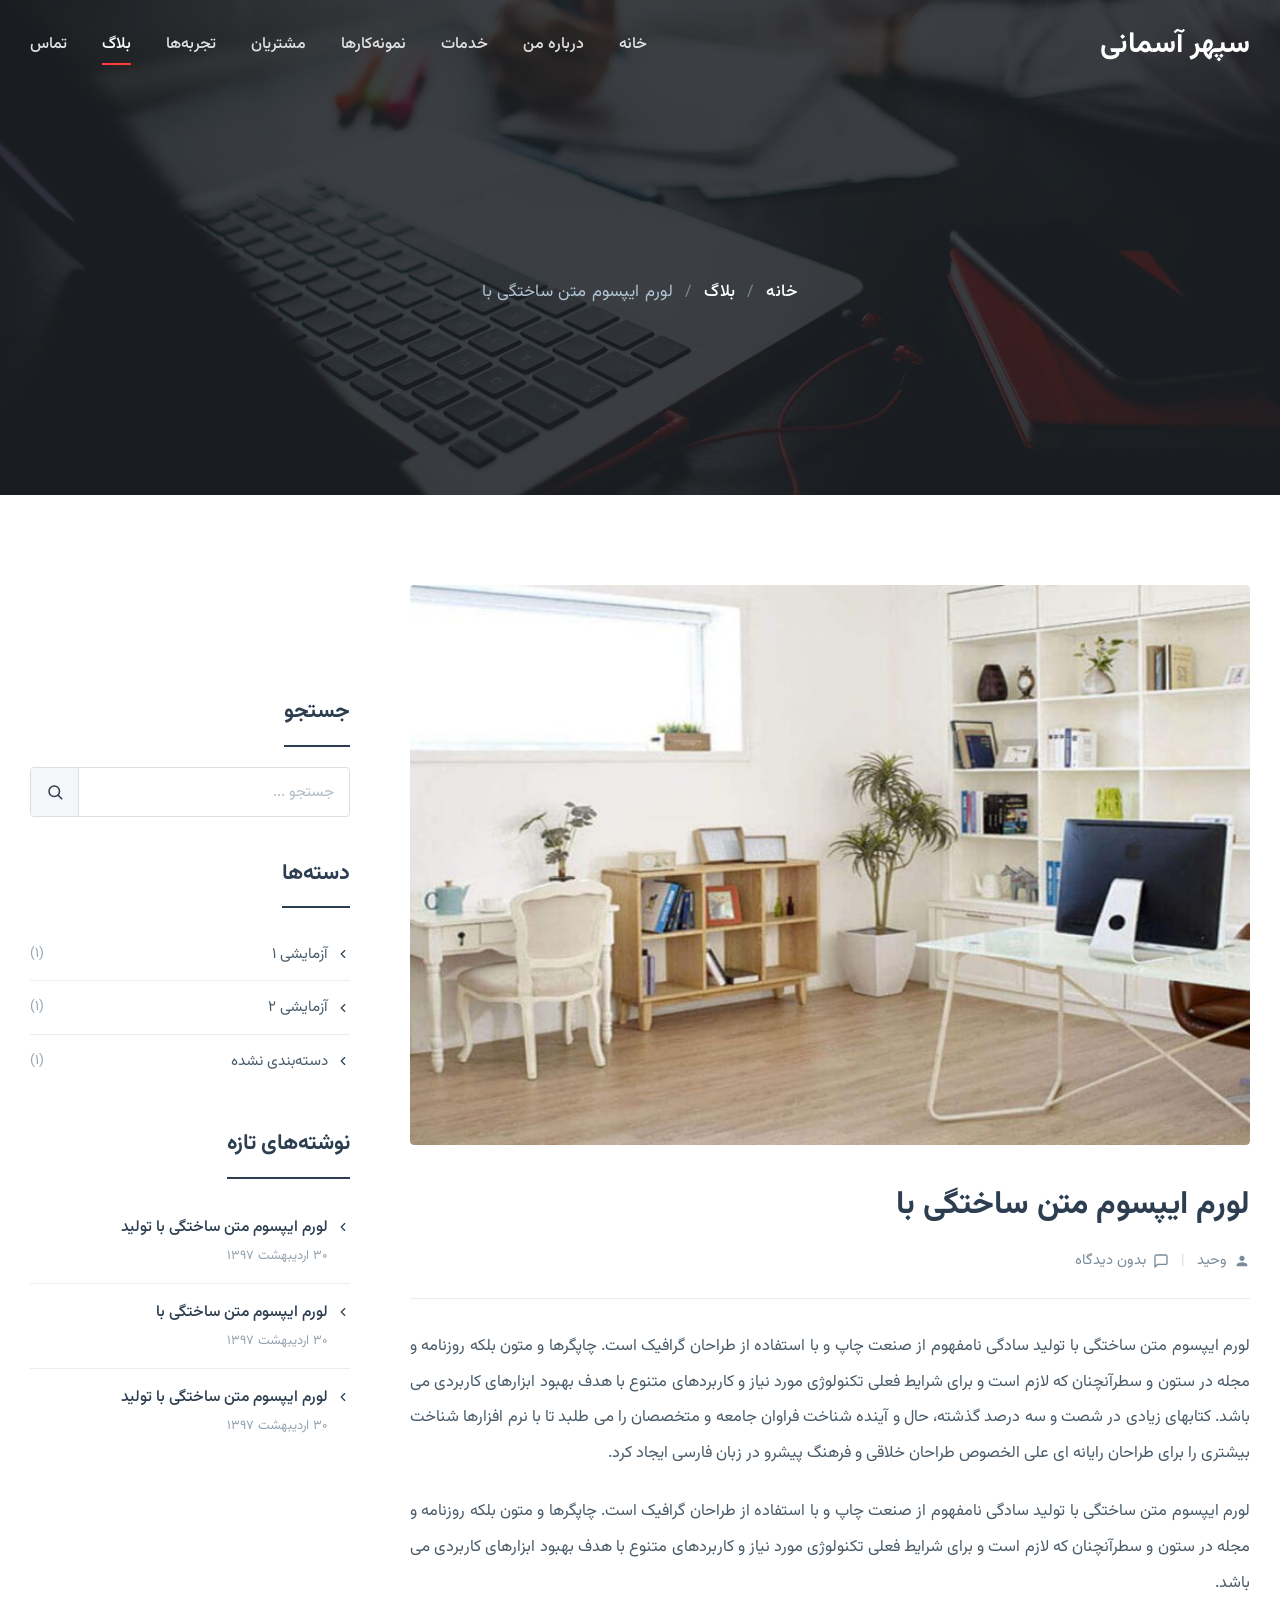
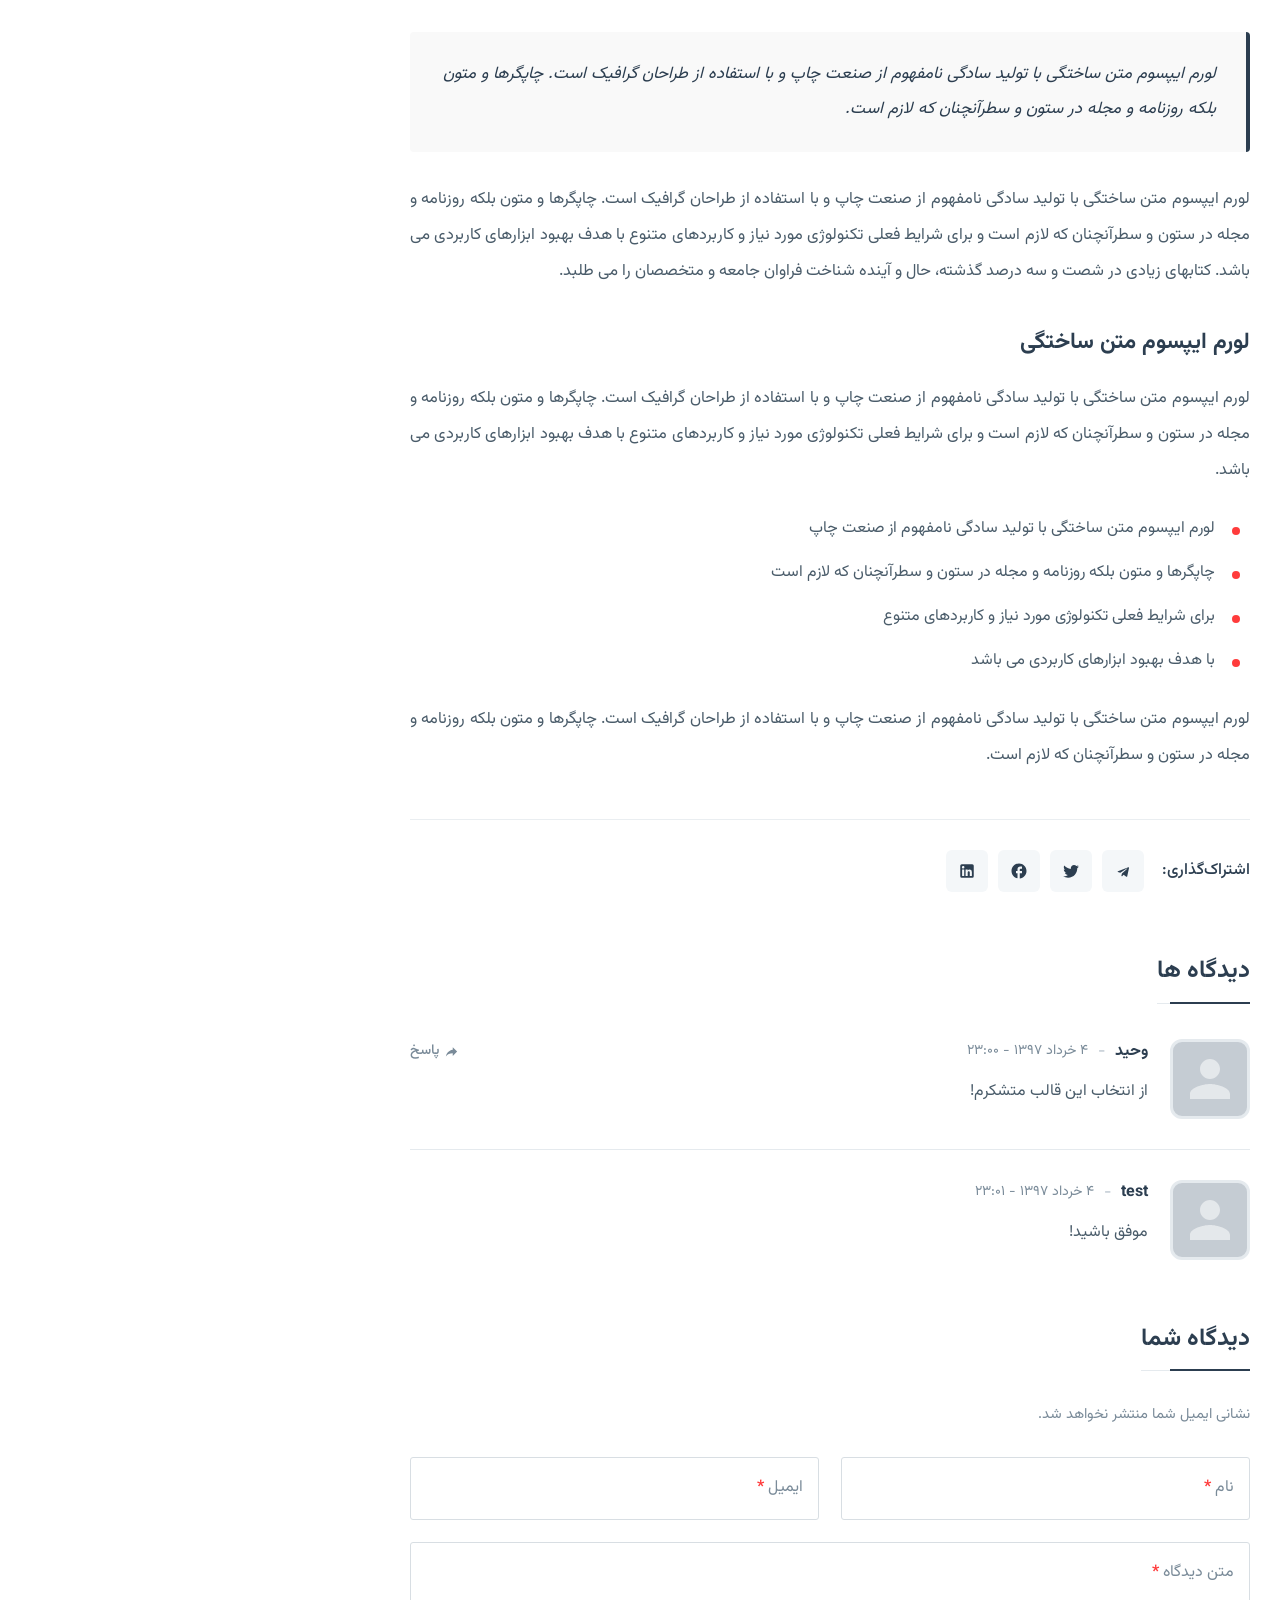
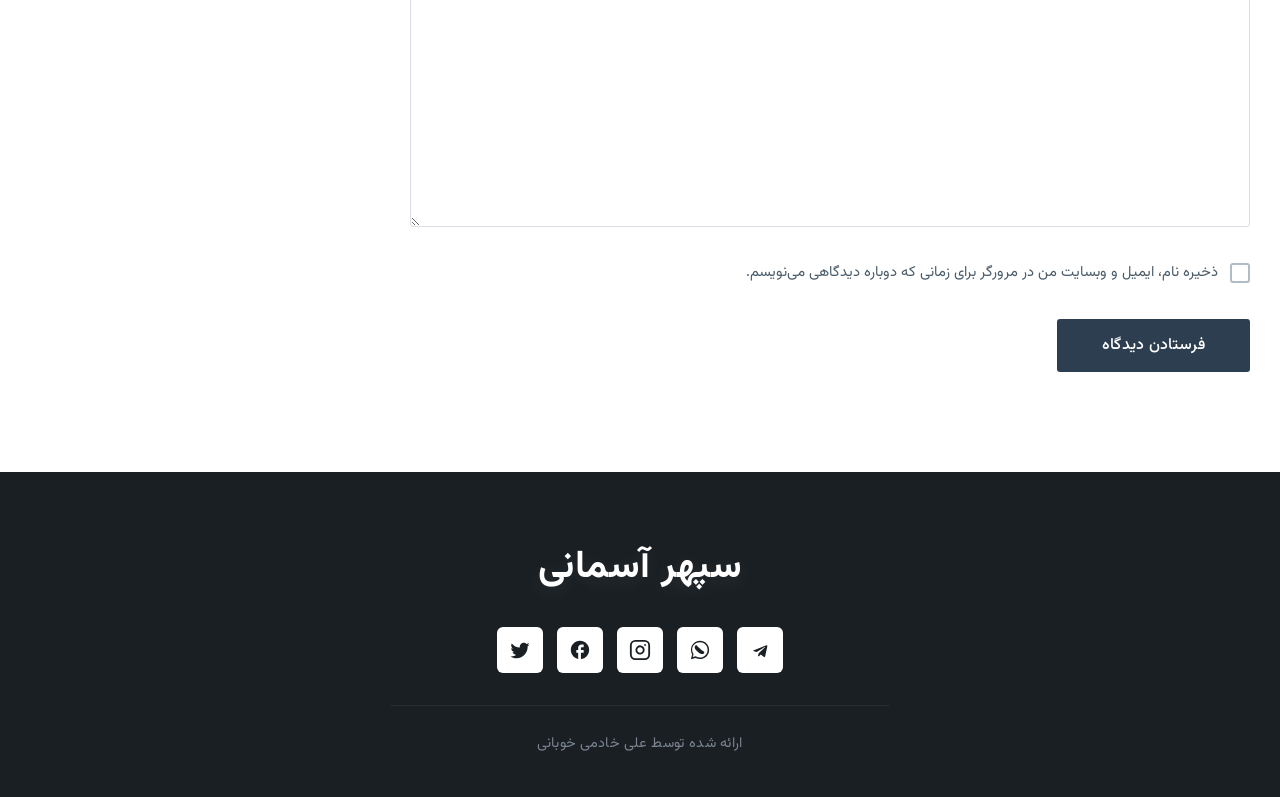
<file: blog-single.html>
<!DOCTYPE html>
<html lang="fa" dir="rtl">
<head>
    <meta charset="UTF-8">
    <meta name="viewport" content="width=device-width, initial-scale=1.0">
    <title>لورم ایپسوم متن ساختگی با | وب‌سایت سپهر آسمانی</title>
    <meta name="description" content="لورم ایپسوم متن ساختگی با تولید سادگی نامفهوم از صنعت چاپ">

    <link rel="preconnect" href="https://fonts.googleapis.com">
    <link rel="preconnect" href="https://fonts.gstatic.com" crossorigin>
    <link href="https://fonts.googleapis.com/css2?family=Vazirmatn:wght@300;400;500;700;900&display=swap" rel="stylesheet">

    <link rel="stylesheet" href="assets/css/style.css">
    <link rel="stylesheet" href="assets/css/blog-single.css">
</head>
<body>

    <!-- ==================== هدر ==================== -->
    <header class="header" id="header">
        <div class="container header__container">

            <a href="index.html" class="header__logo">سپهر آسمانی</a>

            <nav class="header__nav" id="navMenu">
                <ul class="header__list">
                    <li><a href="index.html" class="header__link">خانه</a></li>
                    <li><a href="index.html#about" class="header__link">درباره من</a></li>
                    <li><a href="index.html#services" class="header__link">خدمات</a></li>
                    <li><a href="index.html#portfolio" class="header__link">نمونه‌کارها</a></li>
                    <li><a href="index.html#testimonials" class="header__link">مشتریان</a></li>
                    <li><a href="index.html#experience" class="header__link">تجربه‌ها</a></li>
                    <li><a href="index.html#blog" class="header__link active">بلاگ</a></li>
                    <li><a href="index.html#contact" class="header__link">تماس</a></li>
                </ul>
            </nav>

            <button class="header__toggle" id="navToggle" aria-label="باز کردن منو">
                <span></span>
                <span></span>
                <span></span>
            </button>
        </div>
    </header>

    <!-- ==================== هیرو صفحه بلاگ ==================== -->
    <section class="page-hero">

        <div class="page-hero__bg"></div>
        <div class="page-hero__overlay"></div>

        <div class="container page-hero__container">
            <nav class="breadcrumb" aria-label="مسیر صفحه">
                <a href="index.html" class="breadcrumb__link">خانه</a>
                <span class="breadcrumb__sep">/</span>
                <a href="index.html#blog" class="breadcrumb__link">بلاگ</a>
                <span class="breadcrumb__sep">/</span>
                <span class="breadcrumb__current">لورم ایپسوم متن ساختگی با</span>
            </nav>
        </div>

    </section>

    <!-- ==================== محتوای مقاله ==================== -->
    <section class="single-post">

        <div class="container single-post__container">

            <!-- ============ ستون محتوا (سمت راست) ============ -->
            <main class="single-post__main">

                <!-- تصویر شاخص -->
                <div class="single-post__image">
                    <img src="assets/images/18.jpg" alt="لورم ایپسوم متن ساختگی با تولید سادگی">
                </div>

                <!-- عنوان مقاله -->
                <h1 class="single-post__title">لورم ایپسوم متن ساختگی با</h1>

                <!-- متادیتا -->
                <div class="single-post__meta">
                    <span class="single-post__meta-item">
                        <svg viewBox="0 0 24 24" fill="currentColor" xmlns="http://www.w3.org/2000/svg">
                            <path d="M12 12C14.21 12 16 10.21 16 8C16 5.79 14.21 4 12 4C9.79 4 8 5.79 8 8C8 10.21 9.79 12 12 12ZM12 14C9.33 14 4 15.34 4 18V20H20V18C20 15.34 14.67 14 12 14Z"/>
                        </svg>
                        <span>وحید</span>
                    </span>
                    <span class="single-post__meta-sep">|</span>
                    <span class="single-post__meta-item">
                        <svg viewBox="0 0 24 24" fill="none" stroke="currentColor" stroke-width="2" stroke-linecap="round" stroke-linejoin="round" xmlns="http://www.w3.org/2000/svg">
                            <path d="M21 15C21 15.5304 20.7893 16.0391 20.4142 16.4142C20.0391 16.7893 19.5304 17 19 17H7L3 21V5C3 4.46957 3.21071 3.96086 3.58579 3.58579C3.96086 3.21071 4.46957 3 5 3H19C19.5304 3 20.0391 3.21071 20.4142 3.58579C20.7893 3.96086 21 4.46957 21 5V15Z"/>
                        </svg>
                        <span>بدون دیدگاه</span>
                    </span>
                </div>

                <!-- متن مقاله -->
                <div class="single-post__content">
                    <p>
                        لورم ایپسوم متن ساختگی با تولید سادگی نامفهوم از صنعت چاپ و با استفاده از طراحان گرافیک است. چاپگرها و متون بلکه روزنامه و مجله در ستون و سطرآنچنان که لازم است و برای شرایط فعلی تکنولوژی مورد نیاز و کاربردهای متنوع با هدف بهبود ابزارهای کاربردی می باشد. کتابهای زیادی در شصت و سه درصد گذشته، حال و آینده شناخت فراوان جامعه و متخصصان را می طلبد تا با نرم افزارها شناخت بیشتری را برای طراحان رایانه ای علی الخصوص طراحان خلاقی و فرهنگ پیشرو در زبان فارسی ایجاد کرد.
                    </p>

                    <p>
                        لورم ایپسوم متن ساختگی با تولید سادگی نامفهوم از صنعت چاپ و با استفاده از طراحان گرافیک است. چاپگرها و متون بلکه روزنامه و مجله در ستون و سطرآنچنان که لازم است و برای شرایط فعلی تکنولوژی مورد نیاز و کاربردهای متنوع با هدف بهبود ابزارهای کاربردی می باشد.
                    </p>

                    <blockquote class="single-post__quote">
                        لورم ایپسوم متن ساختگی با تولید سادگی نامفهوم از صنعت چاپ و با استفاده از طراحان گرافیک است. چاپگرها و متون بلکه روزنامه و مجله در ستون و سطرآنچنان که لازم است.
                    </blockquote>

                    <p>
                        لورم ایپسوم متن ساختگی با تولید سادگی نامفهوم از صنعت چاپ و با استفاده از طراحان گرافیک است. چاپگرها و متون بلکه روزنامه و مجله در ستون و سطرآنچنان که لازم است و برای شرایط فعلی تکنولوژی مورد نیاز و کاربردهای متنوع با هدف بهبود ابزارهای کاربردی می باشد. کتابهای زیادی در شصت و سه درصد گذشته، حال و آینده شناخت فراوان جامعه و متخصصان را می طلبد.
                    </p>

                    <h3>لورم ایپسوم متن ساختگی</h3>

                    <p>
                        لورم ایپسوم متن ساختگی با تولید سادگی نامفهوم از صنعت چاپ و با استفاده از طراحان گرافیک است. چاپگرها و متون بلکه روزنامه و مجله در ستون و سطرآنچنان که لازم است و برای شرایط فعلی تکنولوژی مورد نیاز و کاربردهای متنوع با هدف بهبود ابزارهای کاربردی می باشد.
                    </p>

                    <ul class="single-post__list">
                        <li>لورم ایپسوم متن ساختگی با تولید سادگی نامفهوم از صنعت چاپ</li>
                        <li>چاپگرها و متون بلکه روزنامه و مجله در ستون و سطرآنچنان که لازم است</li>
                        <li>برای شرایط فعلی تکنولوژی مورد نیاز و کاربردهای متنوع</li>
                        <li>با هدف بهبود ابزارهای کاربردی می باشد</li>
                    </ul>

                    <p>
                        لورم ایپسوم متن ساختگی با تولید سادگی نامفهوم از صنعت چاپ و با استفاده از طراحان گرافیک است. چاپگرها و متون بلکه روزنامه و مجله در ستون و سطرآنچنان که لازم است.
                    </p>
                </div>

                <!-- اشتراک‌گذاری -->
                <div class="single-post__share">
                    <span class="single-post__share-label">اشتراک‌گذاری:</span>
                    <div class="single-post__share-links">
                        <a href="#" class="single-post__share-link" aria-label="تلگرام">
                            <svg viewBox="0 0 24 24" fill="currentColor" xmlns="http://www.w3.org/2000/svg">
                                <path d="M9.78 18.65L10.55 15.42L17.61 8.99C17.92 8.71 17.53 8.54 17.11 8.78L8.4 14.27L5.2 13.27C4.51 13.06 4.5 12.58 5.35 12.24L19.12 6.93C19.68 6.68 20.2 7.04 20 7.9L17.66 18.93C17.5 19.7 17.03 19.88 16.39 19.52L12.84 16.9L11.13 18.56C10.94 18.75 10.78 18.9 10.42 18.9C10.05 18.9 9.92 18.75 9.78 18.65Z"/>
                            </svg>
                        </a>
                        <a href="#" class="single-post__share-link" aria-label="توییتر">
                            <svg viewBox="0 0 24 24" fill="currentColor" xmlns="http://www.w3.org/2000/svg">
                                <path d="M22.46 6C21.69 6.35 20.86 6.58 20 6.69C20.88 6.16 21.56 5.32 21.88 4.31C21.05 4.81 20.13 5.16 19.16 5.36C18.37 4.5 17.26 4 16 4C13.65 4 11.73 5.92 11.73 8.29C11.73 8.63 11.77 8.96 11.84 9.27C8.28 9.09 5.11 7.38 3 4.79C2.63 5.42 2.42 6.16 2.42 6.94C2.42 8.43 3.17 9.75 4.33 10.5C3.62 10.5 2.96 10.3 2.38 10C2.38 10.01 2.38 10.02 2.38 10.04C2.38 12.11 3.86 13.85 5.82 14.24C5.46 14.34 5.08 14.39 4.69 14.39C4.42 14.39 4.15 14.36 3.89 14.31C4.43 16.02 6.01 17.26 7.89 17.29C6.43 18.43 4.58 19.11 2.57 19.11C2.22 19.11 1.88 19.09 1.54 19.05C3.44 20.27 5.7 21 8.12 21C16 21 20.33 14.46 20.33 8.79C20.33 8.6 20.33 8.42 20.32 8.23C21.16 7.63 21.88 6.87 22.46 6Z"/>
                            </svg>
                        </a>
                        <a href="#" class="single-post__share-link" aria-label="فیسبوک">
                            <svg viewBox="0 0 24 24" fill="currentColor" xmlns="http://www.w3.org/2000/svg">
                                <path d="M22 12C22 6.48 17.52 2 12 2C6.48 2 2 6.48 2 12C2 16.84 5.44 20.87 10 21.8V15H8V12H10V9.5C10 7.57 11.57 6 13.5 6H16V9H14C13.45 9 13 9.45 13 10V12H16V15H13V21.95C18.05 21.45 22 17.19 22 12Z"/>
                            </svg>
                        </a>
                        <a href="#" class="single-post__share-link" aria-label="لینکدین">
                            <svg viewBox="0 0 24 24" fill="currentColor" xmlns="http://www.w3.org/2000/svg">
                                <path d="M19 3A2 2 0 0 1 21 5V19A2 2 0 0 1 19 21H5A2 2 0 0 1 3 19V5A2 2 0 0 1 5 3H19M18.5 18.5V13.2A3.26 3.26 0 0 0 15.24 9.94C14.39 9.94 13.4 10.46 12.92 11.24V10.13H10.13V18.5H12.92V13.57C12.92 12.8 13.54 12.17 14.31 12.17A1.4 1.4 0 0 1 15.71 13.57V18.5H18.5M6.88 8.56A1.68 1.68 0 0 0 8.56 6.88C8.56 5.95 7.81 5.19 6.88 5.19A1.69 1.69 0 0 0 5.19 6.88C5.19 7.81 5.95 8.56 6.88 8.56M8.27 18.5V10.13H5.5V18.5H8.27Z"/>
                            </svg>
                        </a>
                    </div>
                </div>

                <!-- ==================== دیدگاه ها ==================== -->
                <section class="comments">

                    <div class="comments__head">
                        <h2 class="comments__title">دیدگاه ها</h2>
                    </div>

                    <ol class="comments__list">

                        <!-- دیدگاه ۱ -->
                        <li class="comment">
                            <div class="comment__body">

                                <div class="comment__avatar">
                                    <svg viewBox="0 0 24 24" fill="currentColor" xmlns="http://www.w3.org/2000/svg">
                                        <path d="M12 12C14.21 12 16 10.21 16 8C16 5.79 14.21 4 12 4C9.79 4 8 5.79 8 8C8 10.21 9.79 12 12 12ZM12 14C9.33 14 4 15.34 4 18V20H20V18C20 15.34 14.67 14 12 14Z"/>
                                    </svg>
                                </div>

                                <div class="comment__content">

                                    <div class="comment__meta">
                                        <span class="comment__author">وحید</span>
                                        <span class="comment__sep">-</span>
                                        <span class="comment__date">۴ خرداد ۱۳۹۷ - ۲۳:۰۰</span>
                                        <a href="#" class="comment__reply">
                                            <svg viewBox="0 0 24 24" fill="currentColor" xmlns="http://www.w3.org/2000/svg">
                                                <path d="M10 9V5L3 12L10 19V14.9C15 14.9 18.5 16.5 21 20C20 15 17 10 10 9Z"/>
                                            </svg>
                                            <span>پاسخ</span>
                                        </a>
                                    </div>

                                    <p class="comment__text">
                                        از انتخاب این قالب متشکرم!
                                    </p>

                                </div>

                            </div>
                        </li>

                        <!-- دیدگاه ۲ -->
                        <li class="comment">
                            <div class="comment__body">

                                <div class="comment__avatar">
                                    <svg viewBox="0 0 24 24" fill="currentColor" xmlns="http://www.w3.org/2000/svg">
                                        <path d="M12 12C14.21 12 16 10.21 16 8C16 5.79 14.21 4 12 4C9.79 4 8 5.79 8 8C8 10.21 9.79 12 12 12ZM12 14C9.33 14 4 15.34 4 18V20H20V18C20 15.34 14.67 14 12 14Z"/>
                                    </svg>
                                </div>

                                <div class="comment__content">

                                    <div class="comment__meta">
                                        <span class="comment__author">test</span>
                                        <span class="comment__sep">-</span>
                                        <span class="comment__date">۴ خرداد ۱۳۹۷ - ۲۳:۰۱</span>
                                    </div>

                                    <p class="comment__text">
                                        موفق باشید!
                                    </p>

                                </div>

                            </div>
                        </li>

                    </ol>

                </section>

                <!-- ==================== فرم دیدگاه شما ==================== -->
                <section class="comment-form-section">

                    <div class="comment-form-section__head">
                        <h2 class="comment-form-section__title">دیدگاه شما</h2>
                    </div>

                    <p class="comment-form-section__note">
                        نشانی ایمیل شما منتشر نخواهد شد.
                    </p>

                    <form class="comment-form" id="commentForm" novalidate>

                        <div class="comment-form__row">
                            <div class="comment-form__field">
                                <input type="text" id="commentName" name="name" placeholder=" " required>
                                <label for="commentName">نام <span class="required">*</span></label>
                            </div>

                            <div class="comment-form__field">
                                <input type="email" id="commentEmail" name="email" placeholder=" " required>
                                <label for="commentEmail">ایمیل <span class="required">*</span></label>
                            </div>
                        </div>

                        <div class="comment-form__field">
                            <textarea id="commentMessage" name="message" rows="8" placeholder=" " required></textarea>
                            <label for="commentMessage">متن دیدگاه <span class="required">*</span></label>
                        </div>

                        <label class="comment-form__checkbox">
                            <input type="checkbox" id="commentSave" name="save">
                            <span class="comment-form__checkbox-box"></span>
                            <span class="comment-form__checkbox-text">
                                ذخیره نام، ایمیل و وبسایت من در مرورگر برای زمانی که دوباره دیدگاهی می‌نویسم.
                            </span>
                        </label>

                        <div class="comment-form__submit-wrap">
                            <button type="submit" class="comment-form__submit">فرستادن دیدگاه</button>
                        </div>

                    </form>

                </section>

            </main>

            <!-- ============ ستون سایدبار (سمت چپ) ============ -->
            <aside class="single-post__sidebar">

                <!-- جستجو -->
                <div class="widget">
                    <h3 class="widget__title">جستجو</h3>
                    <form class="widget__search" role="search" onsubmit="event.preventDefault();">
                        <input type="search" class="widget__search-input" placeholder="جستجو ...">
                        <button type="submit" class="widget__search-btn" aria-label="جستجو">
                            <svg viewBox="0 0 24 24" fill="none" xmlns="http://www.w3.org/2000/svg">
                                <circle cx="11" cy="11" r="7" stroke="currentColor" stroke-width="2"/>
                                <path d="M21 21L16.65 16.65" stroke="currentColor" stroke-width="2" stroke-linecap="round"/>
                            </svg>
                        </button>
                    </form>
                </div>

                <!-- دسته‌ها -->
                <div class="widget">
                    <h3 class="widget__title">دسته‌ها</h3>
                    <ul class="widget__list">
                        <li>
                            <a href="#" class="widget__list-link">
                                <span class="widget__list-label">
                                    <svg viewBox="0 0 24 24" fill="none" xmlns="http://www.w3.org/2000/svg">
                                        <path d="M15 18L9 12L15 6" stroke="currentColor" stroke-width="2" stroke-linecap="round" stroke-linejoin="round"/>
                                    </svg>
                                    آزمایشی ۱
                                </span>
                                <span class="widget__list-count">(۱)</span>
                            </a>
                        </li>
                        <li>
                            <a href="#" class="widget__list-link">
                                <span class="widget__list-label">
                                    <svg viewBox="0 0 24 24" fill="none" xmlns="http://www.w3.org/2000/svg">
                                        <path d="M15 18L9 12L15 6" stroke="currentColor" stroke-width="2" stroke-linecap="round" stroke-linejoin="round"/>
                                    </svg>
                                    آزمایشی ۲
                                </span>
                                <span class="widget__list-count">(۱)</span>
                            </a>
                        </li>
                        <li>
                            <a href="#" class="widget__list-link">
                                <span class="widget__list-label">
                                    <svg viewBox="0 0 24 24" fill="none" xmlns="http://www.w3.org/2000/svg">
                                        <path d="M15 18L9 12L15 6" stroke="currentColor" stroke-width="2" stroke-linecap="round" stroke-linejoin="round"/>
                                    </svg>
                                    دسته‌بندی نشده
                                </span>
                                <span class="widget__list-count">(۱)</span>
                            </a>
                        </li>
                    </ul>
                </div>

                <!-- نوشته‌های تازه -->
                <div class="widget">
                    <h3 class="widget__title">نوشته‌های تازه</h3>
                    <ul class="widget__list">
                        <li>
                            <a href="#" class="widget__list-link widget__list-link--post">
                                <span class="widget__list-label">
                                    <svg viewBox="0 0 24 24" fill="none" xmlns="http://www.w3.org/2000/svg">
                                        <path d="M15 18L9 12L15 6" stroke="currentColor" stroke-width="2" stroke-linecap="round" stroke-linejoin="round"/>
                                    </svg>
                                    لورم ایپسوم متن ساختگی با تولید
                                </span>
                                <span class="widget__list-date">۳۰ اردیبهشت ۱۳۹۷</span>
                            </a>
                        </li>
                        <li>
                            <a href="#" class="widget__list-link widget__list-link--post">
                                <span class="widget__list-label">
                                    <svg viewBox="0 0 24 24" fill="none" xmlns="http://www.w3.org/2000/svg">
                                        <path d="M15 18L9 12L15 6" stroke="currentColor" stroke-width="2" stroke-linecap="round" stroke-linejoin="round"/>
                                    </svg>
                                    لورم ایپسوم متن ساختگی با
                                </span>
                                <span class="widget__list-date">۳۰ اردیبهشت ۱۳۹۷</span>
                            </a>
                        </li>
                        <li>
                            <a href="#" class="widget__list-link widget__list-link--post">
                                <span class="widget__list-label">
                                    <svg viewBox="0 0 24 24" fill="none" xmlns="http://www.w3.org/2000/svg">
                                        <path d="M15 18L9 12L15 6" stroke="currentColor" stroke-width="2" stroke-linecap="round" stroke-linejoin="round"/>
                                    </svg>
                                    لورم ایپسوم متن ساختگی با تولید
                                </span>
                                <span class="widget__list-date">۳۰ اردیبهشت ۱۳۹۷</span>
                            </a>
                        </li>
                    </ul>
                </div>

            </aside>

        </div>

    </section>

    <!-- ==================== فوتر ==================== -->
    <footer class="footer">

        <div class="container footer__container">

            <h2 class="footer__logo">سپهر آسمانی</h2>

            <div class="footer__socials">
                <a href="#" class="footer__social" aria-label="تلگرام">
                    <svg viewBox="0 0 24 24" fill="currentColor" xmlns="http://www.w3.org/2000/svg">
                        <path d="M9.78 18.65L10.55 15.42L17.61 8.99C17.92 8.71 17.53 8.54 17.11 8.78L8.4 14.27L5.2 13.27C4.51 13.06 4.5 12.58 5.35 12.24L19.12 6.93C19.68 6.68 20.2 7.04 20 7.9L17.66 18.93C17.5 19.7 17.03 19.88 16.39 19.52L12.84 16.9L11.13 18.56C10.94 18.75 10.78 18.9 10.42 18.9C10.05 18.9 9.92 18.75 9.78 18.65Z"/>
                    </svg>
                </a>
                <a href="#" class="footer__social" aria-label="واتساپ">
                    <svg viewBox="0 0 24 24" fill="currentColor" xmlns="http://www.w3.org/2000/svg">
                        <path d="M12.04 2C6.58 2 2.13 6.45 2.13 11.91C2.13 13.66 2.59 15.36 3.45 16.86L2.05 22L7.3 20.62C8.75 21.41 10.38 21.83 12.04 21.83C17.5 21.83 21.95 17.38 21.95 11.92C21.95 6.46 17.5 2 12.04 2M12.04 3.67C16.58 3.67 20.28 7.37 20.28 11.91C20.28 16.45 16.58 20.15 12.04 20.15C10.53 20.15 9.06 19.74 7.78 18.98L7.3 18.7L4.16 19.53L5 16.47L4.7 15.96C3.86 14.59 3.42 13.29 3.42 11.91C3.42 7.37 7.12 3.67 12.04 3.67M8.53 7.33C8.37 7.33 8.1 7.39 7.87 7.64C7.65 7.89 7.02 8.48 7.02 9.68C7.02 10.88 7.9 12.04 8.02 12.2C8.14 12.35 9.66 14.7 12.02 15.72C14 16.56 14.4 16.4 14.86 16.36C15.31 16.32 16.32 15.76 16.52 15.18C16.73 14.6 16.73 14.1 16.66 14C16.6 13.9 16.42 13.83 16.16 13.7C15.89 13.57 14.61 12.94 14.37 12.85C14.13 12.76 13.95 12.72 13.78 12.98C13.6 13.25 13.11 13.83 12.95 14C12.8 14.18 12.64 14.2 12.38 14.07C12.12 13.94 11.28 13.67 10.29 12.78C9.52 12.1 9 11.24 8.85 10.98C8.7 10.72 8.82 10.58 8.95 10.45C9.06 10.34 9.2 10.16 9.33 10C9.46 9.85 9.5 9.74 9.59 9.57C9.68 9.39 9.63 9.24 9.57 9.11C9.5 8.98 9 7.7 8.78 7.18C8.57 6.68 8.35 6.75 8.19 6.74C8.04 6.73 7.87 6.73 7.7 6.73C7.53 6.73 7.26 6.79 7.03 7.04C6.8 7.29 6.18 7.87 6.18 9.07C6.18 10.27 7.06 11.43 7.18 11.59C7.3 11.74 8.82 14.09 11.18 15.11C13.16 15.95 13.56 15.79 14.02 15.75C14.47 15.71 15.48 15.15 15.68 14.57C15.89 13.99 15.89 13.49 15.82 13.39C15.76 13.29 15.58 13.22 15.32 13.09L13.98 12.4"/>
                    </svg>
                </a>
                <a href="#" class="footer__social" aria-label="اینستاگرام">
                    <svg viewBox="0 0 24 24" fill="none" stroke="currentColor" stroke-width="2" stroke-linecap="round" stroke-linejoin="round" xmlns="http://www.w3.org/2000/svg">
                        <rect x="2" y="2" width="20" height="20" rx="5" ry="5"/>
                        <path d="M16 11.37A4 4 0 1 1 12.63 8 4 4 0 0 1 16 11.37Z"/>
                        <line x1="17.5" y1="6.5" x2="17.51" y2="6.5"/>
                    </svg>
                </a>
                <a href="#" class="footer__social" aria-label="فیسبوک">
                    <svg viewBox="0 0 24 24" fill="currentColor" xmlns="http://www.w3.org/2000/svg">
                        <path d="M22 12C22 6.48 17.52 2 12 2C6.48 2 2 6.48 2 12C2 16.84 5.44 20.87 10 21.8V15H8V12H10V9.5C10 7.57 11.57 6 13.5 6H16V9H14C13.45 9 13 9.45 13 10V12H16V15H13V21.95C18.05 21.45 22 17.19 22 12Z"/>
                    </svg>
                </a>
                <a href="#" class="footer__social" aria-label="توییتر">
                    <svg viewBox="0 0 24 24" fill="currentColor" xmlns="http://www.w3.org/2000/svg">
                        <path d="M22.46 6C21.69 6.35 20.86 6.58 20 6.69C20.88 6.16 21.56 5.32 21.88 4.31C21.05 4.81 20.13 5.16 19.16 5.36C18.37 4.5 17.26 4 16 4C13.65 4 11.73 5.92 11.73 8.29C11.73 8.63 11.77 8.96 11.84 9.27C8.28 9.09 5.11 7.38 3 4.79C2.63 5.42 2.42 6.16 2.42 6.94C2.42 8.43 3.17 9.75 4.33 10.5C3.62 10.5 2.96 10.3 2.38 10C2.38 10.01 2.38 10.02 2.38 10.04C2.38 12.11 3.86 13.85 5.82 14.24C5.46 14.34 5.08 14.39 4.69 14.39C4.42 14.39 4.15 14.36 3.89 14.31C4.43 16.02 6.01 17.26 7.89 17.29C6.43 18.43 4.58 19.11 2.57 19.11C2.22 19.11 1.88 19.09 1.54 19.05C3.44 20.27 5.7 21 8.12 21C16 21 20.33 14.46 20.33 8.79C20.33 8.6 20.33 8.42 20.32 8.23C21.16 7.63 21.88 6.87 22.46 6Z"/>
                    </svg>
                </a>
            </div>

            <p class="footer__copy">
                ارائه شده توسط علی خادمی خوبانی
            </p>

        </div>

    </footer>

    <script src="assets/js/script.js"></script>
</body>
</html>
</file>
<file: assets/css/style.css>
:root {
    --color-bg: #4a4a4a;
    --color-bg-dark: #3f3f3f;
    --color-bg-light: #ffffff;
    --color-bg-section: #f9f9f9;
    --color-text: #ffffff;
    --color-text-dark: #2c3e50;
    --color-text-dim: #e0e0e0;
    --color-text-muted: #7f8c8d;
    --color-accent: #ff3b3b;
    --color-primary: #2c3e50;

    --font-main: 'Vazirmatn', Tahoma, sans-serif;

    --header-height: 90px;
    --container-width: 1280px;

    --ease-smooth: cubic-bezier(0.22, 1, 0.36, 1);
}

* {
    margin: 0;
    padding: 0;
    box-sizing: border-box;
}

html {
    scroll-behavior: smooth;
}

body {
    font-family: var(--font-main);
    background-color: var(--color-bg);
    color: var(--color-text);
    overflow-x: hidden;
    line-height: 1.6;
}

a {
    text-decoration: none;
    color: inherit;
}

ul {
    list-style: none;
}

img {
    max-width: 100%;
    display: block;
}

button {
    font-family: inherit;
    background: none;
    border: none;
    cursor: pointer;
    color: inherit;
}

.container {
    width: 100%;
    max-width: var(--container-width);
    margin: 0 auto;
    padding: 0 30px;
}

.header {
    position: fixed;
    top: 0;
    right: 0;
    left: 0;
    height: var(--header-height);
    z-index: 1000;
    background-color: transparent;
    transition: background-color 0.35s ease, box-shadow 0.35s ease, backdrop-filter 0.35s ease;
}

.header__logo {
    font-size: 1.8rem;
    font-weight: 700;
    color: var(--color-text);
    white-space: nowrap;
    transition: color 0.35s ease;
}

.header__logo:hover {
    color: var(--color-accent);
}

.header__container {
    height: 100%;
    display: flex;
    align-items: center;
    justify-content: space-between;
}

.header__list {
    display: flex;
    align-items: center;
    gap: 35px;
}

.header__link {
    position: relative;
    font-size: 1rem;
    font-weight: 500;
    color: var(--color-text-dim);
    padding: 8px 0;
    transition: color 0.3s ease;
}

.header__link::after {
    content: '';
    position: absolute;
    bottom: 0;
    right: 0;
    width: 0;
    height: 2px;
    background-color: var(--color-accent);
    transition: width 0.3s ease;
}

.header__link:hover,
.header__link.active {
    color: var(--color-text);
}

.header__link:hover::after,
.header__link.active::after {
    width: 100%;
}

.header.scrolled {
    background-color: rgba(255, 255, 255, 0.95);
    backdrop-filter: blur(10px);
    -webkit-backdrop-filter: blur(10px);
    box-shadow: 0 2px 20px rgba(0, 0, 0, 0.08);
}

.header.scrolled .header__logo {
    color: var(--color-text-dark);
}

.header.scrolled .header__link {
    color: #555;
}

.header.scrolled .header__link:hover,
.header.scrolled .header__link.active {
    color: var(--color-primary);
}

.header__toggle {
    display: none;
    flex-direction: column;
    justify-content: space-between;
    width: 30px;
    height: 22px;
    z-index: 1100;
}

.header__toggle span {
    display: block;
    width: 100%;
    height: 2px;
    background-color: var(--color-text);
    border-radius: 2px;
    transition: all 0.3s ease;
    transform-origin: center;
}

.header.scrolled .header__toggle span {
    background-color: var(--color-text-dark);
}

.header__toggle.active span:nth-child(1) {
    transform: translateY(10px) rotate(45deg);
}

.header__toggle.active span:nth-child(2) {
    opacity: 0;
}

.header__toggle.active span:nth-child(3) {
    transform: translateY(-10px) rotate(-45deg);
}

.hero {
    position: relative;
    min-height: 100vh;
    width: 100%;
    overflow: hidden;
    display: flex;
    align-items: center;
    background-color: var(--color-bg);
}

.hero__bg {
    position: absolute;
    inset: 0;
    width: 100%;
    height: 100%;
    background-image: url('../images/1.jpg');
    background-size: cover;
    background-position: center center;
    background-repeat: no-repeat;
    z-index: 0;
}

.hero__overlay {
    position: absolute;
    inset: 0;
    width: 100%;
    height: 100%;
    background: linear-gradient(
        to left,
        rgba(45, 45, 45, 0.85) 0%,
        rgba(45, 45, 45, 0.65) 45%,
        rgba(45, 45, 45, 0.45) 100%
    );
    z-index: 1;
}

.hero__canvas {
    position: absolute;
    inset: 0;
    width: 100%;
    height: 100%;
    z-index: 2;
    pointer-events: none;
}

.hero__container {
    position: relative;
    z-index: 3;
    width: 100%;
    padding-top: var(--header-height);
    display: flex;
    align-items: center;
    justify-content: flex-start;
}

.hero__content {
    max-width: 600px;
    margin-left: auto;
    margin-right: 0;
    text-align: right;
}

.hero__welcome {
    font-size: 1.3rem;
    font-weight: 400;
    color: var(--color-text-dim);
    margin-bottom: 15px;
    opacity: 0;
    animation: fadeInUp 0.8s ease 0.2s forwards;
}

.hero__title {
    font-size: clamp(3rem, 8vw, 6rem);
    font-weight: 900;
    line-height: 1.1;
    margin-bottom: 20px;
    color: var(--color-text);
    opacity: 0;
    animation: fadeInUp 0.8s ease 0.4s forwards;
    text-shadow: 0 4px 30px rgba(0, 0, 0, 0.5);
}

.hero__subtitle {
    font-size: clamp(1rem, 2vw, 1.4rem);
    font-weight: 400;
    color: var(--color-text-dim);
    opacity: 0;
    animation: fadeInUp 0.8s ease 0.6s forwards;
}

.hero__scroll {
    position: absolute;
    bottom: 30px;
    left: 50%;
    transform: translateX(-50%);
    width: 40px;
    height: 65px;
    border: 2px solid rgba(255, 255, 255, 0.6);
    border-radius: 25px;
    display: flex;
    align-items: center;
    justify-content: center;
    z-index: 4;
    transition: all 0.3s ease;
    animation: bounce 2s infinite;
}

.hero__scroll svg {
    width: 20px;
    height: 20px;
    color: #fff;
}

.hero__scroll:hover {
    border-color: var(--color-accent);
    transform: translateX(-50%) scale(1.1);
}

.hero__scroll:hover svg {
    color: var(--color-accent);
}

@keyframes fadeInUp {
    from {
        opacity: 0;
        transform: translateY(30px);
    }
    to {
        opacity: 1;
        transform: translateY(0);
    }
}

@keyframes bounce {
    0%, 20%, 50%, 80%, 100% {
        transform: translateX(-50%) translateY(0);
    }
    40% {
        transform: translateX(-50%) translateY(-10px);
    }
    60% {
        transform: translateX(-50%) translateY(-5px);
    }
}

@keyframes testimonialFade {
    from {
        opacity: 0;
        transform: translateY(15px);
    }
    to {
        opacity: 1;
        transform: translateY(0);
    }
}

.section-head {
    text-align: center;
    max-width: 700px;
    margin: 0 auto 70px;
}

.section-head__title {
    font-size: clamp(2rem, 4vw, 2.8rem);
    font-weight: 700;
    color: var(--color-primary);
    margin-bottom: 20px;
}

.section-head__divider {
    display: flex;
    align-items: center;
    justify-content: center;
    gap: 10px;
    margin-bottom: 25px;
}

.section-head__line {
    width: 60px;
    height: 2px;
    background-color: var(--color-primary);
    opacity: 0.4;
}

.section-head__diamond {
    width: 10px;
    height: 10px;
    background-color: var(--color-primary);
    transform: rotate(45deg);
}

.section-head__subtitle {
    font-size: 1.05rem;
    line-height: 2;
    color: #4a5c6a;
    font-weight: 400;
}

.section-head--light .section-head__title {
    color: #ffffff;
}

.section-head--light .section-head__line {
    background-color: #ffffff;
    opacity: 0.5;
}

.section-head--light .section-head__diamond {
    background-color: #5dade2;
}

.about {
    position: relative;
    background-color: #ffffff;
    color: var(--color-text-dark);
    padding: 100px 0 120px;
    overflow: hidden;
}

.about__grid {
    display: grid;
    grid-template-columns: 1fr 1fr;
    gap: 70px;
    align-items: stretch;
}

.about__image-wrapper {
    position: relative;
    display: flex;
    justify-content: flex-start;
    align-items: stretch;
    height: 100%;
}

.about__image {
    width: 100%;
    height: 100%;
    max-width: 100%;
    border-radius: 6px;
    object-fit: cover;
    object-position: center;
    box-shadow: 0 25px 60px rgba(0, 0, 0, 0.15);
}

.about__content {
    text-align: right;
    display: flex;
    flex-direction: column;
    justify-content: center;
}

.about__title {
    font-size: clamp(1.5rem, 2.5vw, 1.9rem);
    font-weight: 700;
    line-height: 1.7;
    color: var(--color-primary);
    margin-bottom: 25px;
}

.about__title span {
    color: var(--color-accent);
}

.about__text {
    font-size: 1rem;
    line-height: 2.1;
    color: #4a5c6a;
    margin-bottom: 18px;
    text-align: justify;
}

.skills {
    display: grid;
    grid-template-columns: 1fr 1fr;
    gap: 25px 40px;
    margin-top: 35px;
}

.skill__head {
    display: flex;
    justify-content: space-between;
    align-items: center;
    margin-bottom: 10px;
    font-size: 0.95rem;
    font-weight: 500;
    color: var(--color-primary);
}

.skill__bar {
    width: 100%;
    height: 7px;
    background-color: #e8ecef;
    border-radius: 4px;
    overflow: hidden;
}

.skill__fill {
    height: 100%;
    width: 0;
    background-color: var(--color-primary);
    border-radius: 4px;
    transition: width 1.5s cubic-bezier(0.4, 0, 0.2, 1);
}

.services {
    position: relative;
    background-color: #f9f9f9;
    color: var(--color-text-dark);
    padding: 100px 0 120px;
}

.services__grid {
    display: grid;
    grid-template-columns: repeat(3, 1fr);
    gap: 30px;
    margin-top: 80px;
    padding-top: 40px;
}

.service-card {
    position: relative;
    background-color: transparent;
    border-radius: 8px;
    padding: 80px 30px 40px;
    text-align: center;
    cursor: pointer;
    transition:
        background-color 0.55s var(--ease-smooth),
        box-shadow 0.55s var(--ease-smooth),
        transform 0.55s var(--ease-smooth);
}

.service-card__icon {
    position: absolute;
    top: 20px;
    left: 50%;
    transform: translateX(-50%) translateY(0);
    display: flex;
    align-items: center;
    justify-content: center;
    width: 70px;
    height: 70px;
    color: var(--color-primary);
    background-color: transparent;
    border-radius: 50%;
    transition:
        top 0.55s var(--ease-smooth),
        transform 0.55s var(--ease-smooth),
        background-color 0.55s var(--ease-smooth),
        box-shadow 0.55s var(--ease-smooth),
        padding 0.55s var(--ease-smooth);
    z-index: 2;
}

.service-card__icon svg {
    width: 60px;
    height: 60px;
    transition: width 0.55s var(--ease-smooth), height 0.55s var(--ease-smooth);
}

.service-card__title {
    font-size: 1.35rem;
    font-weight: 700;
    color: var(--color-primary);
    margin-bottom: 15px;
    transition: color 0.55s var(--ease-smooth);
    transition-delay: 0.05s;
}

.service-card__text {
    font-size: 0.95rem;
    line-height: 1.9;
    color: #6b7a87;
    transition: color 0.55s var(--ease-smooth);
    transition-delay: 0.05s;
}

.service-card:hover {
    background-color: #ffffff;
    box-shadow: 0 25px 60px rgba(44, 62, 80, 0.12);
    transform: translateY(-8px);
}

.service-card:hover .service-card__icon {
    top: -35px;
    padding: 15px;
    background-color: #ffffff;
    box-shadow: 0 12px 30px rgba(44, 62, 80, 0.15);
}

.service-card:hover .service-card__icon svg {
    width: 40px;
    height: 40px;
}

.portfolio {
    position: relative;
    background-color: #ffffff;
    color: var(--color-text-dark);
    padding: 100px 0 120px;
}

.portfolio__filters {
    display: flex;
    justify-content: center;
    align-items: center;
    flex-wrap: wrap;
    gap: 40px;
    margin-bottom: 55px;
}

.portfolio__filter {
    position: relative;
    font-size: 1.05rem;
    font-weight: 500;
    color: #7a8b99;
    padding: 6px 0;
    transition: color 0.3s ease;
    letter-spacing: 0.3px;
}

.portfolio__filter::after {
    content: '';
    position: absolute;
    bottom: 0;
    right: 50%;
    transform: translateX(50%) scaleX(0);
    transform-origin: center;
    width: 100%;
    height: 2px;
    background-color: var(--color-primary);
    transition: transform 0.4s var(--ease-smooth);
}

.portfolio__filter:hover {
    color: var(--color-primary);
}

.portfolio__filter.active {
    color: var(--color-primary);
    font-weight: 700;
}

.portfolio__filter.active::after {
    transform: translateX(50%) scaleX(1);
}

.portfolio__grid {
    display: grid;
    grid-template-columns: repeat(3, 1fr);
    gap: 30px;
}

.portfolio-card {
    position: relative;
    overflow: hidden;
    border-radius: 4px;
    cursor: pointer;
    aspect-ratio: 4 / 3;
    background-color: #f0f0f0;
    transition: opacity 0.5s var(--ease-smooth), transform 0.5s var(--ease-smooth);
}

.portfolio-card.hidden {
    opacity: 0;
    transform: scale(0.9);
    pointer-events: none;
    position: absolute;
    visibility: hidden;
}

.portfolio-card__image {
    position: absolute;
    inset: 0;
    width: 100%;
    height: 100%;
    overflow: hidden;
}

.portfolio-card__image img {
    width: 100%;
    height: 100%;
    object-fit: cover;
    transition: transform 1s var(--ease-smooth);
}

.portfolio-card__overlay {
    position: absolute;
    inset: 0;
    background-color: rgba(28, 38, 48, 0.92);
    display: flex;
    align-items: center;
    justify-content: center;
    opacity: 0;
    transition: opacity 0.5s var(--ease-smooth);
    z-index: 2;
}

.portfolio-card__content {
    position: relative;
    text-align: center;
    color: #fff;
    padding: 30px;
    transform: translateY(20px);
    opacity: 0;
    transition: transform 0.6s var(--ease-smooth), opacity 0.6s var(--ease-smooth);
    transition-delay: 0.1s;
}

.portfolio-card__category {
    display: block;
    font-size: 0.85rem;
    color: #b0c4d4;
    margin-bottom: 10px;
    font-weight: 400;
    letter-spacing: 0.5px;
}

.portfolio-card__title {
    font-size: 1.5rem;
    font-weight: 700;
    color: #fff;
    margin-bottom: 12px;
}

.portfolio-card__line {
    width: 50px;
    height: 1.5px;
    background-color: rgba(255, 255, 255, 0.5);
    margin: 0 auto 25px;
}

.portfolio-card__actions {
    display: flex;
    justify-content: center;
    gap: 15px;
}

.portfolio-card__action {
    width: 48px;
    height: 48px;
    background-color: #ffffff;
    color: var(--color-primary);
    border-radius: 8px;
    display: flex;
    align-items: center;
    justify-content: center;
    transition: all 0.4s var(--ease-smooth);
    transform: translateY(10px);
    opacity: 0;
}

.portfolio-card__action svg {
    width: 22px;
    height: 22px;
}

.portfolio-card__action:hover {
    background-color: var(--color-accent);
    color: #fff;
    transform: translateY(-4px);
}

.portfolio-card:hover .portfolio-card__image img {
    transform: scale(1.12);
}

.portfolio-card:hover .portfolio-card__overlay {
    opacity: 1;
}

.portfolio-card:hover .portfolio-card__content {
    transform: translateY(0);
    opacity: 1;
}

.portfolio-card:hover .portfolio-card__action {
    transform: translateY(0);
    opacity: 1;
}

.portfolio-card:hover .portfolio-card__action:nth-child(1) {
    transition-delay: 0.25s;
}

.portfolio-card:hover .portfolio-card__action:nth-child(2) {
    transition-delay: 0.35s;
}

.testimonials {
    position: relative;
    min-height: 100vh;
    display: flex;
    align-items: center;
    overflow: hidden;
    padding: 100px 0;
    color: #ffffff;
}

.testimonials__bg {
    position: absolute;
    inset: 0;
    width: 100%;
    height: 100%;
    background-image: url('../images/9.jpg');
    background-size: cover;
    background-position: center center;
    background-repeat: no-repeat;
    z-index: 0;
}

.testimonials__overlay {
    position: absolute;
    inset: 0;
    width: 100%;
    height: 100%;
    background-color: rgba(20, 25, 30, 0.78);
    z-index: 1;
}

.testimonials__container {
    position: relative;
    z-index: 2;
    width: 100%;
}

.testimonials .section-head {
    margin-bottom: 60px;
}

.testimonial-slider {
    position: relative;
    max-width: 850px;
    margin: 0 auto 60px;
    text-align: center;
    min-height: 180px;
}

.testimonial-slide {
    position: absolute;
    inset: 0;
    opacity: 0;
    visibility: hidden;
    transition: opacity 0.7s var(--ease-smooth);
    pointer-events: none;
}

.testimonial-slide.active {
    position: relative;
    opacity: 1;
    visibility: visible;
    pointer-events: auto;
    animation: testimonialFade 0.7s var(--ease-smooth);
}

.testimonial-slide__text {
    font-size: 1.1rem;
    line-height: 2.2;
    color: #e8eef2;
    margin-bottom: 30px;
    font-weight: 300;
}

.testimonial-slide__name {
    font-size: 1.3rem;
    font-weight: 700;
    color: #ffffff;
    margin-bottom: 8px;
}

.testimonial-slide__role {
    font-size: 0.95rem;
    color: #b0c4d4;
    font-weight: 400;
}

.testimonial-avatars {
    display: flex;
    justify-content: center;
    align-items: center;
    gap: 40px;
    margin-top: 40px;
}

.testimonial-avatar {
    position: relative;
    width: 70px;
    height: 70px;
    border-radius: 50%;
    overflow: hidden;
    padding: 0;
    background: none;
    cursor: pointer;
    transition: all 0.6s var(--ease-smooth);
    opacity: 0.5;
    filter: grayscale(30%);
    box-shadow: 0 6px 20px rgba(0, 0, 0, 0.3);
    border: 3px solid transparent;
}

.testimonial-avatar img {
    width: 100%;
    height: 100%;
    object-fit: cover;
    border-radius: 50%;
}

.testimonial-avatar:hover {
    opacity: 0.85;
    filter: grayscale(0%);
    transform: translateY(-4px);
}

.testimonial-avatar.active {
    width: 110px;
    height: 110px;
    opacity: 1;
    filter: grayscale(0%);
    border-color: #ffffff;
    box-shadow: 0 10px 35px rgba(0, 0, 0, 0.4);
    transform: translateY(-6px);
}

/* ---- دکمه بازگشت به بالا ---- */
.back-to-top {
    position: fixed;
    bottom: 30px;
    left: 30px;
    width: 48px;
    height: 48px;
    background-color: var(--color-primary);
    color: #fff;
    border-radius: 6px;
    display: flex;
    align-items: center;
    justify-content: center;
    z-index: 900;
    transition: all 0.3s ease;
    opacity: 0;
    visibility: hidden;
    transform: translateY(20px);
    box-shadow: 0 6px 20px rgba(44, 62, 80, 0.3);
}

.back-to-top svg {
    width: 22px;
    height: 22px;
}

.back-to-top.visible {
    opacity: 1;
    visibility: visible;
    transform: translateY(0);
}

.back-to-top:hover {
    background-color: var(--color-accent);
    transform: translateY(-4px);
}

@media (max-width: 992px) {
    .header__list {
        gap: 20px;
    }
    .header__link {
        font-size: 0.9rem;
    }
    .hero__content {
        max-width: 100%;
    }

    .about__grid {
        grid-template-columns: 1fr;
        gap: 50px;
        align-items: start;
    }

    .about__image-wrapper {
        justify-content: center;
        align-items: center;
        height: auto;
    }

    .about__image {
        height: auto;
        max-width: 100%;
    }

    .services__grid {
        grid-template-columns: repeat(2, 1fr);
        gap: 25px;
    }

    .portfolio__grid {
        grid-template-columns: repeat(2, 1fr);
        gap: 25px;
    }

    .portfolio__filters {
        gap: 30px;
    }
}

@media (max-width: 768px) {
    :root {
        --header-height: 70px;
    }

    .header {
        background-color: rgba(255, 255, 255, 0.95);
        backdrop-filter: blur(10px);
        -webkit-backdrop-filter: blur(10px);
        box-shadow: 0 2px 20px rgba(0, 0, 0, 0.08);
    }

    .header__logo {
        color: var(--color-text-dark) !important;
    }

    .header__toggle span {
        background-color: var(--color-text-dark) !important;
    }

    .header__toggle {
        display: flex;
    }

    .header__nav {
        position: fixed;
        top: 0;
        right: -100%;
        width: 75%;
        max-width: 320px;
        height: 100vh;
        background-color: rgba(255, 255, 255, 0.98);
        backdrop-filter: blur(15px);
        -webkit-backdrop-filter: blur(15px);
        padding: 100px 30px 40px;
        transition: right 0.4s ease;
        z-index: 1050;
        overflow-y: auto;
        box-shadow: -10px 0 30px rgba(0, 0, 0, 0.1);
    }

    .header__nav.active {
        right: 0;
    }

    .header__list {
        flex-direction: column;
        align-items: flex-start;
        gap: 25px;
    }

    .header__link {
        font-size: 1.2rem;
        color: #555 !important;
    }

    .header__link:hover,
    .header__link.active {
        color: var(--color-primary) !important;
    }

    .hero {
        min-height: 100vh;
        padding: 100px 0 60px;
    }

    .hero__container {
        justify-content: center;
        text-align: center;
    }

    .hero__content {
        text-align: center;
        margin-left: 0;
        margin-right: 0;
        max-width: 100%;
    }

    .hero__welcome {
        font-size: 1.1rem;
    }

    .hero__subtitle {
        font-size: 1rem;
    }

    .hero__overlay {
        background: linear-gradient(
            to bottom,
            rgba(45, 45, 45, 0.75) 0%,
            rgba(45, 45, 45, 0.85) 100%
        );
    }

    .hero__scroll {
        bottom: 15px;
        width: 35px;
        height: 55px;
    }

    .about {
        padding: 70px 0 90px;
    }

    .section-head {
        margin-bottom: 50px;
    }

    .section-head__subtitle {
        font-size: 0.95rem;
    }

    .about__title {
        font-size: 1.4rem;
        line-height: 1.8;
    }

    .about__text {
        font-size: 0.95rem;
        text-align: right;
    }

    .skills {
        grid-template-columns: 1fr;
        gap: 20px;
    }

    .services {
        padding: 70px 0 100px;
    }

    .services__grid {
        grid-template-columns: 1fr;
        gap: 80px;
        margin-top: 90px;
    }

    .portfolio {
        padding: 70px 0 90px;
    }

    .portfolio__filters {
        gap: 25px;
        margin-bottom: 40px;
    }

    .portfolio__filter {
        font-size: 0.95rem;
    }

    .portfolio__grid {
        grid-template-columns: 1fr;
        gap: 25px;
    }

    /* دیدگاه مشتریان */
    .testimonials {
        padding: 70px 0;
        min-height: auto;
    }

    .testimonial-slider {
        min-height: 240px;
        margin-bottom: 40px;
    }

    .testimonial-slide__text {
        font-size: 1rem;
        line-height: 2;
    }

    .testimonial-slide__name {
        font-size: 1.15rem;
    }

    .testimonial-slide__role {
        font-size: 0.9rem;
    }

    .testimonial-avatars {
        gap: 20px;
    }

    .testimonial-avatar {
        width: 55px;
        height: 55px;
    }

    .testimonial-avatar.active {
        width: 85px;
        height: 85px;
    }

    .back-to-top {
        bottom: 20px;
        left: 20px;
        width: 42px;
        height: 42px;
    }
}

@media (max-width: 480px) {
    .container {
        padding: 0 20px;
    }

    .header__logo {
        font-size: 1.4rem;
    }

    .hero__title {
        font-size: 2.5rem;
    }

    .section-head__title {
        font-size: 1.8rem;
    }

    .service-card {
        padding: 75px 25px 35px;
    }

    .service-card__title {
        font-size: 1.2rem;
    }

    .portfolio-card__title {
        font-size: 1.3rem;
    }

    .portfolio-card__action {
        width: 42px;
        height: 42px;
    }

    .portfolio-card__action svg {
        width: 18px;
        height: 18px;
    }

    .testimonial-avatar {
        width: 48px;
        height: 48px;
    }

    .testimonial-avatar.active {
        width: 70px;
        height: 70px;
    }

    .testimonial-slider {
        min-height: 260px;
    }
}
.experience {
    position: relative;
    background-color: #ffffff;
    color: var(--color-text-dark);
    padding: 100px 0;
    overflow: hidden;
}

.experience__wrapper {
    display: grid;
    grid-template-columns: 1.5fr 1fr;
    gap: 70px;
    align-items: center;
    width: 100%;
    max-width: var(--container-width);
    margin: 0 auto;
    padding: 0 30px;
}

.experience__content {
    text-align: right;
    order: 1;
}

.experience__head {
    margin-bottom: 55px;
}

.experience__title {
    font-size: clamp(2rem, 4vw, 2.8rem);
    font-weight: 700;
    color: var(--color-primary);
    margin-bottom: 22px;
    line-height: 1.4;
}

.experience__subtitle {
    font-size: 1.05rem;
    line-height: 2;
    color: #4a5c6a;
    font-weight: 400;
}

.experience__grid {
    display: grid;
    grid-template-columns: 1fr 1fr;
    gap: 45px 40px;
}

.experience-item {
    text-align: right;
}

.experience-item__head {
    display: flex;
    align-items: center;
    justify-content: flex-end;
    gap: 15px;
    margin-bottom: 15px;
}

.experience-item__icon {
    display: flex;
    align-items: center;
    justify-content: center;
    width: 36px;
    height: 36px;
    color: var(--color-primary);
    flex-shrink: 0;
    transition: color 0.4s var(--ease-smooth), transform 0.4s var(--ease-smooth);
}

.experience-item__icon svg {
    width: 100%;
    height: 100%;
}

.experience-item__title {
    font-size: 1.25rem;
    font-weight: 700;
    color: var(--color-primary);
    line-height: 1.4;
    transition: color 0.4s var(--ease-smooth);
}

.experience-item__text {
    font-size: 0.95rem;
    line-height: 2;
    color: #6b7a87;
    font-weight: 400;
}

.experience-item:hover .experience-item__icon {
    color: var(--color-accent);
    transform: scale(1.1) rotate(-5deg);
}

.experience-item:hover .experience-item__title {
    color: var(--color-accent);
}

.experience__image-wrapper {
    position: relative;
    display: flex;
    justify-content: center;
    align-items: center;
    height: 100%;
    order: 2;
}

.experience__image {
    width: 100%;
    max-width: 380px;  
    height: auto;
    object-fit: contain;
    filter: drop-shadow(0 20px 40px rgba(0, 0, 0, 0.15));
    animation: fadeInUp 1s var(--ease-smooth) forwards;
}
@media (max-width: 992px) {
    .header__list {
        gap: 20px;
    }
    .header__link {
        font-size: 0.9rem;
    }
    .hero__content {
        max-width: 100%;
    }

    .about__grid {
        grid-template-columns: 1fr;
        gap: 50px;
        align-items: start;
    }

    .about__image-wrapper {
        justify-content: center;
        align-items: center;
        height: auto;
    }

    .about__image {
        height: auto;
        max-width: 100%;
    }

    .services__grid {
        grid-template-columns: repeat(2, 1fr);
        gap: 25px;
    }

    .portfolio__grid {
        grid-template-columns: repeat(2, 1fr);
        gap: 25px;
    }

    .portfolio__filters {
        gap: 30px;
    }

    .experience__wrapper {
        grid-template-columns: 1fr;
        gap: 50px;
        padding: 0 30px;
    }

    .experience__content {
        order: 1;   
    }

    .experience__image-wrapper {
        order: 2;   
        justify-content: center;
        align-items: center;
        height: auto;
    }

    .experience__image {
        max-width: 320px;  
    }

    .experience__head {
        text-align: center;
        margin-bottom: 40px;
    }
}
@media (max-width: 768px) {
    :root {
        --header-height: 70px;
    }

    .header {
        background-color: rgba(255, 255, 255, 0.95);
        backdrop-filter: blur(10px);
        -webkit-backdrop-filter: blur(10px);
        box-shadow: 0 2px 20px rgba(0, 0, 0, 0.08);
    }

    .header__logo {
        color: var(--color-text-dark) !important;
    }

    .header__toggle span {
        background-color: var(--color-text-dark) !important;
    }

    .header__toggle {
        display: flex;
    }

    .header__nav {
        position: fixed;
        top: 0;
        right: -100%;
        width: 75%;
        max-width: 320px;
        height: 100vh;
        background-color: rgba(255, 255, 255, 0.98);
        backdrop-filter: blur(15px);
        -webkit-backdrop-filter: blur(15px);
        padding: 100px 30px 40px;
        transition: right 0.4s ease;
        z-index: 1050;
        overflow-y: auto;
        box-shadow: -10px 0 30px rgba(0, 0, 0, 0.1);
    }

    .header__nav.active {
        right: 0;
    }

    .header__list {
        flex-direction: column;
        align-items: flex-start;
        gap: 25px;
    }

    .header__link {
        font-size: 1.2rem;
        color: #555 !important;
    }

    .header__link:hover,
    .header__link.active {
        color: var(--color-primary) !important;
    }

    .hero {
        min-height: 100vh;
        padding: 100px 0 60px;
    }

    .hero__container {
        justify-content: center;
        text-align: center;
    }

    .hero__content {
        text-align: center;
        margin-left: 0;
        margin-right: 0;
        max-width: 100%;
    }

    .hero__welcome {
        font-size: 1.1rem;
    }

    .hero__subtitle {
        font-size: 1rem;
    }

    .hero__overlay {
        background: linear-gradient(
            to bottom,
            rgba(45, 45, 45, 0.75) 0%,
            rgba(45, 45, 45, 0.85) 100%
        );
    }

    .hero__scroll {
        bottom: 15px;
        width: 35px;
        height: 55px;
    }

    .about {
        padding: 70px 0 90px;
    }

    .section-head {
        margin-bottom: 50px;
    }

    .section-head__subtitle {
        font-size: 0.95rem;
    }

    .about__title {
        font-size: 1.4rem;
        line-height: 1.8;
    }

    .about__text {
        font-size: 0.95rem;
        text-align: right;
    }

    .skills {
        grid-template-columns: 1fr;
        gap: 20px;
    }

    .services {
        padding: 70px 0 100px;
    }

    .services__grid {
        grid-template-columns: 1fr;
        gap: 80px;
        margin-top: 90px;
    }

    .portfolio {
        padding: 70px 0 90px;
    }

    .portfolio__filters {
        gap: 25px;
        margin-bottom: 40px;
    }

    .portfolio__filter {
        font-size: 0.95rem;
    }

    .portfolio__grid {
        grid-template-columns: 1fr;
        gap: 25px;
    }

    .experience {
        padding: 70px 0;
    }

    .experience__wrapper {
        padding: 0 20px;
        gap: 40px;
    }

    .experience__grid {
        grid-template-columns: 1fr;
        gap: 35px;
    }

    .experience__title {
        font-size: 1.8rem;
    }

    .experience__subtitle {
        font-size: 0.95rem;
    }

    .experience-item__title {
        font-size: 1.15rem;
    }

    .experience-item__text {
        font-size: 0.9rem;
        line-height: 1.9;
    }

    .experience__image {
        max-width: 260px;  
    }

    .testimonials {
        padding: 70px 0;
        min-height: auto;
    }

    .testimonial-slider {
        min-height: 240px;
        margin-bottom: 40px;
    }

    .testimonial-slide__text {
        font-size: 1rem;
        line-height: 2;
    }

    .testimonial-slide__name {
        font-size: 1.15rem;
    }

    .testimonial-slide__role {
        font-size: 0.9rem;
    }

    .testimonial-avatars {
        gap: 20px;
    }

    .testimonial-avatar {
        width: 55px;
        height: 55px;
    }

    .testimonial-avatar.active {
        width: 85px;
        height: 85px;
    }

    .back-to-top {
        bottom: 20px;
        left: 20px;
        width: 42px;
        height: 42px;
    }
}

.blog {
    position: relative;
    background-color: #ffffff;
    color: var(--color-text-dark);
    padding: 100px 0 120px;
}

.blog__grid {
    display: grid;
    grid-template-columns: repeat(3, 1fr);
    gap: 35px;
    margin-bottom: 60px;
}

.blog-card {
    background-color: #ffffff;
    border-radius: 4px;
    overflow: hidden;
    display: flex;
    flex-direction: column;
}

.blog-card__image {
    position: relative;
    width: 100%;
    aspect-ratio: 16 / 10;
    overflow: hidden;
    background-color: #f0f0f0;
}

.blog-card__image img {
    width: 100%;
    height: 100%;
    object-fit: cover;
}

.blog-card__body {
    padding: 25px 5px 0;
    text-align: right;
}

.blog-card__meta {
    display: flex;
    align-items: center;
    justify-content: flex-start;
    flex-wrap: wrap;
    gap: 20px;
    margin-bottom: 20px;
    padding-bottom: 20px;
    border-bottom: 1px solid #eaeef1;
}

.blog-card__meta-item {
    display: inline-flex;
    align-items: center;
    gap: 7px;
    font-size: 0.88rem;
    color: #7a8b99;
    font-weight: 400;
}

.blog-card__meta-item svg {
    width: 16px;
    height: 16px;
    color: #7a8b99;
    flex-shrink: 0;
}

.blog-card__title {
    font-size: 1.25rem;
    font-weight: 700;
    line-height: 1.7;
    color: var(--color-primary);
    margin-bottom: 14px;
}

.blog-card__title a {
    color: inherit;
    transition: color 0.3s ease;
}

.blog-card__title a:hover {
    color: var(--color-accent);
}

.blog-card__text {
    font-size: 0.95rem;
    line-height: 2;
    color: #6b7a87;
    font-weight: 400;
    text-align: justify;
}

.blog__more {
    display: flex;
    justify-content: center;
    align-items: center;
    margin-top: 20px;
}

.blog__more-btn {
    display: inline-block;
    padding: 14px 40px;
    background-color: var(--color-primary);
    color: #ffffff;
    font-size: 1rem;
    font-weight: 500;
    border-radius: 4px;
    letter-spacing: 0.3px;
    transition: background-color 0.35s var(--ease-smooth), transform 0.35s var(--ease-smooth), box-shadow 0.35s var(--ease-smooth);
}

.blog__more-btn:hover {
    background-color: var(--color-accent);
    transform: translateY(-3px);
    box-shadow: 0 10px 25px rgba(255, 59, 59, 0.25);
}


@media (max-width: 992px) {
    .blog__grid {
        grid-template-columns: repeat(2, 1fr);
        gap: 30px;
    }
}

@media (max-width: 768px) {
    .blog {
        padding: 70px 0 90px;
    }

    .blog__grid {
        grid-template-columns: 1fr;
        gap: 40px;
        margin-bottom: 45px;
    }

    .blog-card__body {
        padding: 22px 3px 0;
    }

    .blog-card__meta {
        gap: 15px;
        margin-bottom: 15px;
        padding-bottom: 15px;
    }

    .blog-card__meta-item {
        font-size: 0.82rem;
    }

    .blog-card__meta-item svg {
        width: 14px;
        height: 14px;
    }

    .blog-card__title {
        font-size: 1.15rem;
    }

    .blog-card__text {
        font-size: 0.9rem;
        line-height: 1.9;
    }

    .blog__more-btn {
        padding: 12px 32px;
        font-size: 0.95rem;
    }
}

@media (max-width: 480px) {
    .blog-card__title {
        font-size: 1.05rem;
    }

    .blog-card__meta {
        gap: 12px;
    }
}

.contact {
    position: relative;
    background-color: #ffffff;
    color: var(--color-text-dark);
    padding: 100px 0 120px;
}

.contact__grid {
    display: grid;
    grid-template-columns: 1.4fr 1fr;
    gap: 70px;
    align-items: start;   
}

.contact__form {
    display: flex;
    flex-direction: column;
    gap: 22px;
}

.contact__form-row {
    display: grid;
    grid-template-columns: 1fr 1fr;
    gap: 22px;
}

.contact__field {
    position: relative;
    width: 100%;
}

.contact__field input,
.contact__field textarea {
    width: 100%;
    padding: 18px 16px;
    font-family: inherit;
    font-size: 1rem;
    color: var(--color-text-dark);
    background-color: #ffffff;
    border: 1px solid #d8dee3;
    border-radius: 3px;
    outline: none;
    transition: border-color 0.3s ease, box-shadow 0.3s ease;
    resize: vertical;
}

.contact__field textarea {
    min-height: 160px;
    line-height: 1.8;
    padding-top: 22px;
}

.contact__field input:focus,
.contact__field textarea:focus {
    border-color: var(--color-primary);
    box-shadow: 0 0 0 3px rgba(44, 62, 80, 0.08);
}

.contact__field label {
    position: absolute;
    top: 18px;
    right: 16px;
    font-size: 1rem;
    color: #7a8b99;
    pointer-events: none;
    transition: top 0.3s ease, font-size 0.3s ease, color 0.3s ease, background-color 0.3s ease, padding 0.3s ease;
    font-weight: 400;
}

.contact__field input:focus + label,
.contact__field input:not(:placeholder-shown) + label,
.contact__field textarea:focus + label,
.contact__field textarea:not(:placeholder-shown) + label {
    top: -10px;
    font-size: 0.78rem;
    color: var(--color-primary);
    background-color: #ffffff;
    padding: 0 6px;
    font-weight: 500;
}

.contact__field .required {
    color: var(--color-accent);
    font-weight: 700;
}

.contact__submit {
    align-self: flex-start;
    padding: 14px 45px;
    background-color: var(--color-primary);
    color: #ffffff;
    font-size: 1rem;
    font-weight: 500;
    border-radius: 3px;
    letter-spacing: 0.3px;
    transition: background-color 0.35s var(--ease-smooth), transform 0.35s var(--ease-smooth), box-shadow 0.35s var(--ease-smooth);
    margin-top: 5px;
}

.contact__submit:hover {
    background-color: var(--color-accent);
    transform: translateY(-3px);
    box-shadow: 0 10px 25px rgba(255, 59, 59, 0.25);
}

.contact__info {
    display: flex;
    flex-direction: column;
    gap: 35px;
    width: 100%;
    max-width: 400px;   
    margin-top: 10px;  
}

.contact-info-item {
    display: flex;
    align-items: center;
    justify-content: flex-start;
    gap: 18px;
    width: 100%;
}

.contact-info-item__icon {
    display: flex;
    align-items: center;
    justify-content: center;
    width: 55px;
    height: 55px;
    background-color: var(--color-primary);
    color: #ffffff;
    border-radius: 6px;
    flex-shrink: 0;
    order: 1;
    transition: background-color 0.4s var(--ease-smooth), transform 0.4s var(--ease-smooth);
}

.contact-info-item__icon svg {
    width: 24px;
    height: 24px;
}

.contact-info-item:hover .contact-info-item__icon {
    background-color: var(--color-accent);
    transform: translateY(-3px);
}

.contact-info-item__text {
    display: flex;
    flex-direction: column;
    gap: 5px;
    text-align: right;
    font-size: 0.98rem;
    color: #4a5c6a;
    line-height: 1.7;
    order: 2;
    flex: 1;   
}

@media (max-width: 992px) {
    .contact__grid {
        grid-template-columns: 1fr;
        gap: 50px;
    }

    .contact__form {
        order: 1;
    }

    .contact__info {
        order: 2;
        max-width: 100%;
        margin: 0 auto;
        width: 100%;
    }
}

@media (max-width: 768px) {
    .contact {
        padding: 70px 0 90px;
    }

    .contact__grid {
        gap: 45px;
    }

    .contact__form-row {
        grid-template-columns: 1fr;
        gap: 20px;
    }

    .contact__form {
        gap: 20px;
    }

    .contact__field input,
    .contact__field textarea {
        padding: 16px 14px;
        font-size: 0.95rem;
    }

    .contact__field textarea {
        min-height: 140px;
        padding-top: 20px;
    }

    .contact__field label {
        top: 16px;
        right: 14px;
        font-size: 0.95rem;
    }

    .contact__submit {
        width: 100%;
        align-self: stretch;
        padding: 14px 20px;
    }

    .contact__info {
        gap: 25px;
    }

    .contact-info-item {
        gap: 15px;
    }

    .contact-info-item__icon {
        width: 48px;
        height: 48px;
        border-radius: 5px;
    }

    .contact-info-item__icon svg {
        width: 20px;
        height: 20px;
    }

    .contact-info-item__text {
        font-size: 0.9rem;
    }
}

@media (max-width: 480px) {
    .contact-info-item__icon {
        width: 44px;
        height: 44px;
    }

    .contact-info-item__icon svg {
        width: 18px;
        height: 18px;
    }

    .contact-info-item__text {
        font-size: 0.85rem;
    }
}

.footer {
    position: relative;
    background-color: #1a1f24;
    color: #ffffff;
    padding: 70px 0 40px;
    text-align: center;
    margin-bottom: 0;
}

.footer__container {
    display: flex;
    flex-direction: column;
    align-items: center;
    justify-content: center;
    gap: 32px;
}

.footer__logo {
    font-size: clamp(1.8rem, 3vw, 2.4rem);
    font-weight: 700;
    color: #ffffff;
    letter-spacing: 0.5px;
    line-height: 1.4;
    margin: 0;
    text-shadow: 0 4px 20px rgba(255, 255, 255, 0.1);
}

.footer__socials {
    display: flex;
    align-items: center;
    justify-content: center;
    flex-wrap: wrap;
    gap: 14px;
}

.footer__social {
    display: flex;
    align-items: center;
    justify-content: center;
    width: 46px;
    height: 46px;
    background-color: #ffffff;
    color: #1a1f24;
    border-radius: 6px;
    transition:
        background-color 0.4s var(--ease-smooth),
        color 0.4s var(--ease-smooth),
        transform 0.4s var(--ease-smooth),
        box-shadow 0.4s var(--ease-smooth);
}

.footer__social svg {
    width: 22px;
    height: 22px;
}

.footer__social:hover {
    background-color: var(--color-accent);
    color: #ffffff;
    transform: translateY(-4px);
    box-shadow: 0 10px 25px rgba(255, 59, 59, 0.35);
}

.footer__copy {
    font-size: 0.9rem;
    color: #7a8591;
    font-weight: 400;
    letter-spacing: 0.3px;
    margin: 0;
    padding-top: 10px;
    border-top: 1px solid rgba(255, 255, 255, 0.06);
    width: 100%;
    max-width: 500px;
    padding-top: 25px;
    line-height: 1.8;
}

@media (max-width: 992px) {
    .footer {
        padding: 60px 0 35px;
    }

    .footer__container {
        gap: 28px;
    }
}

@media (max-width: 768px) {
    .footer {
        padding: 50px 0 30px;
    }

    .footer__container {
        gap: 25px;
    }

    .footer__logo {
        font-size: 1.6rem;
    }

    .footer__socials {
        gap: 12px;
    }

    .footer__social {
        width: 42px;
        height: 42px;
        border-radius: 5px;
    }

    .footer__social svg {
        width: 20px;
        height: 20px;
    }

    .footer__copy {
        font-size: 0.85rem;
        padding-top: 20px;
    }
}

@media (max-width: 480px) {
    .footer {
        padding: 45px 0 25px;
    }

    .footer__logo {
        font-size: 1.4rem;
    }

    .footer__social {
        width: 38px;
        height: 38px;
    }

    .footer__social svg {
        width: 18px;
        height: 18px;
    }

    .footer__copy {
        font-size: 0.8rem;
    }
}

.lightbox {
    position: fixed;
    inset: 0;
    z-index: 9999;
    display: flex;
    align-items: center;
    justify-content: center;
    visibility: hidden;
    opacity: 0;
    transition: opacity 0.4s var(--ease-smooth), visibility 0.4s var(--ease-smooth);
}

.lightbox.active {
    visibility: visible;
    opacity: 1;
}

.lightbox__backdrop {
    position: absolute;
    inset: 0;
    background-color: rgba(15, 18, 22, 0.92);
    backdrop-filter: blur(6px);
    -webkit-backdrop-filter: blur(6px);
    cursor: pointer;
}

.lightbox__close {
    position: absolute;
    top: 25px;
    left: 25px;
    width: 45px;
    height: 45px;
    display: flex;
    align-items: center;
    justify-content: center;
    background: none;
    color: #ffffff;
    border: none;
    cursor: pointer;
    padding: 0;
    z-index: 10;
    transition: transform 0.3s var(--ease-smooth), color 0.3s var(--ease-smooth);
    opacity: 0.85;
}

.lightbox__close svg {
    width: 30px;
    height: 30px;
}

.lightbox__close:hover {
    transform: rotate(90deg) scale(1.1);
    color: var(--color-accent);
    opacity: 1;
}

.lightbox__nav {
    position: absolute;
    top: 50%;
    transform: translateY(-50%);
    width: 60px;
    height: 60px;
    display: flex;
    align-items: center;
    justify-content: center;
    background: none;
    color: #ffffff;
    border: none;
    cursor: pointer;
    padding: 0;
    z-index: 10;
    opacity: 0.75;
    transition: opacity 0.3s var(--ease-smooth), transform 0.3s var(--ease-smooth);
}

.lightbox__nav svg {
    width: 34px;
    height: 34px;
}

.lightbox__nav:hover {
    opacity: 1;
    color: var(--color-accent);
}

.lightbox__nav--prev {
    left: 30px;
}

.lightbox__nav--prev:hover {
    transform: translateY(-50%) translateX(-6px);
}

.lightbox__nav--next {
    right: 30px;
}

.lightbox__nav--next:hover {
    transform: translateY(-50%) translateX(6px);
}

.lightbox__content {
    position: relative;
    z-index: 5;
    max-width: 85vw;
    max-height: 85vh;
    display: flex;
    flex-direction: column;
    align-items: center;
    gap: 18px;
    opacity: 0;
    transform: scale(0.9);
    transition: opacity 0.4s var(--ease-smooth), transform 0.5s var(--ease-smooth);
}

.lightbox.active .lightbox__content {
    opacity: 1;
    transform: scale(1);
}

.lightbox__image {
    max-width: 100%;
    max-height: 78vh;
    width: auto;
    height: auto;
    border-radius: 4px;
    box-shadow: 0 30px 80px rgba(0, 0, 0, 0.6);
    animation: lightboxImageIn 0.5s var(--ease-smooth);
}

@keyframes lightboxImageIn {
    from {
        opacity: 0;
        transform: scale(0.95);
    }
    to {
        opacity: 1;
        transform: scale(1);
    }
}

.lightbox__caption {
    color: #d8dee3;
    font-size: 1rem;
    font-weight: 500;
    letter-spacing: 0.3px;
    text-align: center;
    margin: 0;
}

@media (max-width: 992px) {
    .lightbox__content {
        max-width: 90vw;
        max-height: 85vh;
    }

    .lightbox__nav {
        width: 50px;
        height: 50px;
    }

    .lightbox__nav svg {
        width: 30px;
        height: 30px;
    }

    .lightbox__nav--prev {
        left: 15px;
    }

    .lightbox__nav--next {
        right: 15px;
    }

    .lightbox__close {
        top: 18px;
        left: 18px;
        width: 40px;
        height: 40px;
    }

    .lightbox__close svg {
        width: 26px;
        height: 26px;
    }
}

@media (max-width: 768px) {
    .lightbox__content {
        max-width: 94vw;
        max-height: 88vh;
        gap: 12px;
    }

    .lightbox__image {
        max-height: 72vh;
        border-radius: 3px;
    }

    .lightbox__caption {
        font-size: 0.9rem;
    }

    .lightbox__nav {
        width: 42px;
        height: 42px;
        background-color: rgba(255, 255, 255, 0.08);
        border-radius: 50%;
    }

    .lightbox__nav svg {
        width: 24px;
        height: 24px;
    }

    .lightbox__nav--prev {
        left: 10px;
    }

    .lightbox__nav--next {
        right: 10px;
    }

    .lightbox__close {
        top: 15px;
        left: 15px;
        width: 38px;
        height: 38px;
    }

    .lightbox__close svg {
        width: 24px;
        height: 24px;
    }
}

@media (max-width: 480px) {
    .lightbox__nav {
        width: 38px;
        height: 38px;
    }

    .lightbox__nav svg {
        width: 22px;
        height: 22px;
    }

    .lightbox__nav--prev {
        left: 6px;
    }

    .lightbox__nav--next {
        right: 6px;
    }

    .lightbox__caption {
        font-size: 0.85rem;
    }
}
</file>
<file: assets/css/blog-single.css>
.page-hero {
    position: relative;
    width: 100%;
    min-height: 55vh;
    display: flex;
    align-items: center;
    justify-content: center;
    overflow: hidden;
    padding-top: var(--header-height);
}

.page-hero__bg {
    position: absolute;
    inset: 0;
    width: 100%;
    height: 100%;
    background-image: url('../images/9.jpg');
    background-size: cover;
    background-position: center center;
    background-repeat: no-repeat;
    z-index: 0;
    transform: scale(1.05);
}

.page-hero__overlay {
    position: absolute;
    inset: 0;
    width: 100%;
    height: 100%;
    background-color: rgba(20, 25, 30, 0.78);
    z-index: 1;
}

.page-hero__container {
    position: relative;
    z-index: 2;
    display: flex;
    align-items: center;
    justify-content: center;
    text-align: center;
}

.breadcrumb {
    display: flex;
    align-items: center;
    justify-content: center;
    flex-wrap: wrap;
    gap: 12px;
    font-size: 1.05rem;
    font-weight: 400;
    color: #d8dee3;
    letter-spacing: 0.3px;
}

.breadcrumb__link {
    color: #ffffff;
    transition: color 0.3s ease;
    font-weight: 500;
    position: relative;
}

.breadcrumb__link:hover {
    color: var(--color-accent);
}

.breadcrumb__link::after {
    content: '';
    position: absolute;
    bottom: -4px;
    right: 0;
    width: 0;
    height: 1.5px;
    background-color: var(--color-accent);
    transition: width 0.3s ease;
}

.breadcrumb__link:hover::after {
    width: 100%;
}

.breadcrumb__sep {
    color: #7a8b99;
    font-size: 1rem;
    user-select: none;
}

.breadcrumb__current {
    color: #b0c4d4;
    font-weight: 400;
}

@media (max-width: 992px) {
    .page-hero {
        min-height: 48vh;
    }

    .page-hero__bg {
        transform: scale(1.08);
    }

    .breadcrumb {
        font-size: 1rem;
    }
}

@media (max-width: 768px) {
    .page-hero {
        min-height: 42vh;
        padding-top: var(--header-height);
        padding-bottom: 40px;
    }

    .page-hero__bg {
        transform: scale(1.1);
    }

    .page-hero__overlay {
        background-color: rgba(20, 25, 30, 0.82);
    }

    .breadcrumb {
        font-size: 0.92rem;
        gap: 8px;
        padding: 0 15px;
    }

    .breadcrumb__sep {
        font-size: 0.85rem;
    }
}

@media (max-width: 480px) {
    .page-hero {
        min-height: 38vh;
    }

    .breadcrumb {
        font-size: 0.85rem;
        line-height: 1.8;
    }

    .breadcrumb__current {
        max-width: 180px;
        overflow: hidden;
        text-overflow: ellipsis;
        white-space: nowrap;
        display: inline-block;
        vertical-align: middle;
    }
}

.single-post {
    background-color: #ffffff;
    color: var(--color-text-dark);
    padding: 90px 0 100px;
}

.single-post__container {
    display: grid;
    grid-template-columns: 1fr 320px;
    gap: 60px;
    align-items: start;
}

.single-post__main {
    min-width: 0;   
}

.single-post__image {
    width: 100%;
    margin-bottom: 35px;
    border-radius: 4px;
    overflow: hidden;
}

.single-post__image img {
    width: 100%;
    height: auto;
    display: block;
    border-radius: 4px;
}

.single-post__title {
    font-size: clamp(1.6rem, 2.5vw, 2rem);
    font-weight: 700;
    color: var(--color-primary);
    line-height: 1.6;
    margin-bottom: 18px;
}

.single-post__meta {
    display: flex;
    align-items: center;
    flex-wrap: wrap;
    gap: 12px;
    margin-bottom: 30px;
    padding-bottom: 25px;
    border-bottom: 1px solid #eaeef1;
}

.single-post__meta-item {
    display: inline-flex;
    align-items: center;
    gap: 7px;
    font-size: 0.92rem;
    color: #7a8b99;
    font-weight: 400;
}

.single-post__meta-item svg {
    width: 16px;
    height: 16px;
    color: #7a8b99;
    flex-shrink: 0;
}

.single-post__meta-sep {
    color: #d0d8df;
    font-size: 0.9rem;
}

.single-post__content {
    font-size: 1.02rem;
    line-height: 2.2;
    color: #4a5c6a;
    text-align: justify;
}

.single-post__content p {
    margin-bottom: 22px;
}

.single-post__content h3 {
    font-size: 1.4rem;
    font-weight: 700;
    color: var(--color-primary);
    margin: 35px 0 20px;
    line-height: 1.6;
    text-align: right;
}

.single-post__quote {
    position: relative;
    margin: 30px 0;
    padding: 25px 30px 25px 30px;
    background-color: #f9f9f9;
    border-right: 4px solid var(--color-primary);
    border-radius: 4px;
    font-size: 1.05rem;
    font-style: italic;
    color: var(--color-primary);
    line-height: 2.1;
    text-align: right;
}

.single-post__list {
    list-style: none;
    margin: 25px 0;
    padding-right: 10px;
}

.single-post__list li {
    position: relative;
    padding-right: 25px;
    margin-bottom: 12px;
    font-size: 1rem;
    line-height: 2;
    color: #4a5c6a;
    text-align: right;
}

.single-post__list li::before {
    content: '';
    position: absolute;
    top: 14px;
    right: 0;
    width: 8px;
    height: 8px;
    background-color: var(--color-accent);
    border-radius: 50%;
}

.single-post__share {
    display: flex;
    align-items: center;
    justify-content: flex-start;
    flex-wrap: wrap;
    gap: 18px;
    margin-top: 45px;
    padding-top: 30px;
    border-top: 1px solid #eaeef1;
}

.single-post__share-label {
    font-size: 1rem;
    font-weight: 500;
    color: var(--color-primary);
}

.single-post__share-links {
    display: flex;
    align-items: center;
    gap: 10px;
}

.single-post__share-link {
    display: flex;
    align-items: center;
    justify-content: center;
    width: 42px;
    height: 42px;
    background-color: #f4f7f9;
    color: var(--color-primary);
    border-radius: 6px;
    transition:
        background-color 0.4s var(--ease-smooth),
        color 0.4s var(--ease-smooth),
        transform 0.4s var(--ease-smooth);
}

.single-post__share-link svg {
    width: 18px;
    height: 18px;
}

.single-post__share-link:hover {
    background-color: var(--color-accent);
    color: #ffffff;
    transform: translateY(-3px);
}

.single-post__sidebar {
    position: relative;
    top: 110px;   
}

.widget {
    margin-bottom: 40px;
}

.widget:last-child {
    margin-bottom: 0;
}

.widget__title {
    font-size: 1.35rem;
    font-weight: 700;
    color: var(--color-primary);
    margin-bottom: 20px;
    padding-bottom: 15px;
    border-bottom: 2px solid var(--color-primary);
    display: inline-block;
}

.widget__search {
    display: flex;
    align-items: stretch;
    border: 1px solid #d8dee3;
    border-radius: 4px;
    overflow: hidden;
    background-color: #ffffff;
    transition: border-color 0.3s ease, box-shadow 0.3s ease;
}

.widget__search:focus-within {
    border-color: var(--color-primary);
    box-shadow: 0 0 0 3px rgba(44, 62, 80, 0.08);
}

.widget__search-input {
    flex: 1;
    padding: 12px 15px;
    font-family: inherit;
    font-size: 0.95rem;
    color: var(--color-text-dark);
    background: none;
    border: none;
    outline: none;
    text-align: right;
}

.widget__search-input::placeholder {
    color: #b0bcc7;
}

.widget__search-btn {
    display: flex;
    align-items: center;
    justify-content: center;
    width: 48px;
    background-color: #f4f7f9;
    color: var(--color-primary);
    border: none;
    border-right: 1px solid #d8dee3;
    cursor: pointer;
    padding: 0;
    transition: background-color 0.3s ease, color 0.3s ease;
}

.widget__search-btn svg {
    width: 18px;
    height: 18px;
}

.widget__search-btn:hover {
    background-color: var(--color-primary);
    color: #ffffff;
}

.widget__list {
    list-style: none;
    padding: 0;
    margin: 0;
}

.widget__list li {
    border-bottom: 1px solid #eaeef1;
}

.widget__list li:last-child {
    border-bottom: none;
}

/* لینک لیست */
.widget__list-link {
    display: flex;
    align-items: center;
    justify-content: space-between;
    gap: 12px;
    padding: 14px 0;
    color: #4a5c6a;
    font-size: 0.95rem;
    font-weight: 400;
    transition: color 0.3s ease;
}

.widget__list-link:hover {
    color: var(--color-accent);
}

.widget__list-label {
    display: inline-flex;
    align-items: center;
    gap: 8px;
    flex: 1;
}

.widget__list-label svg {
    width: 14px;
    height: 14px;
    color: var(--color-primary);
    flex-shrink: 0;
    transition: color 0.3s ease, transform 0.3s ease;
}

.widget__list-link:hover .widget__list-label svg {
    color: var(--color-accent);
    transform: translateX(-3px);
}

.widget__list-count {
    color: #95a3b0;
    font-size: 0.88rem;
}

.widget__list-link--post {
    flex-direction: column;
    align-items: flex-start;
    gap: 6px;
    padding: 16px 0;
}

.widget__list-link--post .widget__list-label {
    font-size: 0.98rem;
    font-weight: 500;
    color: var(--color-primary);
    line-height: 1.6;
    text-align: right;
}

.widget__list-link--post:hover .widget__list-label {
    color: var(--color-accent);
}

.widget__list-date {
    font-size: 0.82rem;
    color: #95a3b0;
    padding-right: 22px;   /* هم‌ترازی با متن بعد از فلش */
}


@media (max-width: 992px) {
    .single-post {
        padding: 70px 0 80px;
    }

    .single-post__container {
        grid-template-columns: 1fr;
        gap: 50px;
    }

    .single-post__sidebar {
        position: static;
        top: auto;
    }

    .single-post__title {
        font-size: 1.55rem;
    }

    .single-post__content {
        font-size: 1rem;
    }

    .widget__title {
        font-size: 1.25rem;
    }
}

@media (max-width: 768px) {
    .single-post {
        padding: 55px 0 65px;
    }

    .single-post__container {
        gap: 40px;
    }

    .single-post__image {
        margin-bottom: 25px;
    }

    .single-post__title {
        font-size: 1.4rem;
        line-height: 1.7;
    }

    .single-post__meta {
        gap: 10px;
        margin-bottom: 25px;
        padding-bottom: 20px;
    }

    .single-post__meta-item {
        font-size: 0.85rem;
    }

    .single-post__content {
        font-size: 0.95rem;
        line-height: 2.1;
    }

    .single-post__content h3 {
        font-size: 1.2rem;
        margin: 28px 0 15px;
    }

    .single-post__quote {
        padding: 20px 22px;
        font-size: 0.98rem;
        line-height: 2;
    }

    .single-post__list li {
        font-size: 0.95rem;
    }

    .single-post__share {
        margin-top: 35px;
        padding-top: 25px;
        gap: 12px;
    }

    .single-post__share-link {
        width: 38px;
        height: 38px;
    }

    .single-post__share-link svg {
        width: 16px;
        height: 16px;
    }

    .widget {
        margin-bottom: 32px;
    }

    .widget__title {
        font-size: 1.15rem;
        margin-bottom: 15px;
        padding-bottom: 12px;
    }

    .widget__list-link {
        padding: 12px 0;
        font-size: 0.92rem;
    }

    .widget__list-link--post .widget__list-label {
        font-size: 0.92rem;
    }

    .widget__list-date {
        font-size: 0.78rem;
    }
}

@media (max-width: 480px) {
    .single-post {
        padding: 45px 0 55px;
    }

    .single-post__title {
        font-size: 1.25rem;
    }

    .single-post__content {
        font-size: 0.92rem;
        line-height: 2;
    }

    .single-post__quote {
        padding: 18px 20px;
        font-size: 0.92rem;
    }

    .single-post__content h3 {
        font-size: 1.1rem;
    }

    .single-post__share {
        gap: 10px;
    }

    .single-post__share-link {
        width: 36px;
        height: 36px;
    }

    .single-post__share-link svg {
        width: 15px;
        height: 15px;
    }

    .widget__search-input {
        padding: 10px 12px;
        font-size: 0.9rem;
    }

    .widget__search-btn {
        width: 42px;
    }
}

.comments,
.comment-form-section {
    margin-top: 60px;
}

.comments__head,
.comment-form-section__head {
    margin-bottom: 30px;
}

.comments__title,
.comment-form-section__title {
    font-size: 1.5rem;
    font-weight: 700;
    color: var(--color-primary);
    padding-bottom: 12px;
    border-bottom: 1px solid #e5eaee;
    position: relative;
    display: inline-block;
}

.comments__title::after,
.comment-form-section__title::after {
    content: '';
    position: absolute;
    bottom: -1px;
    right: 0;
    width: 80px;
    height: 2px;
    background-color: var(--color-primary);
}

.comments__list {
    list-style: none;
    padding: 0;
    margin: 0;
}

.comment {
    padding: 30px 0;
    border-bottom: 1px solid #e5eaee;
}

.comment:last-child {
    border-bottom: none;
    padding-bottom: 0;
}

.comment:first-child {
    padding-top: 5px;
}

.comment__body {
    display: flex;
    align-items: flex-start;
    gap: 22px;
}

.comment__avatar {
    flex-shrink: 0;
    width: 80px;
    height: 80px;
    display: flex;
    align-items: center;
    justify-content: center;
    background-color: #c5ccd3;
    color: #ffffff;
    border-radius: 12px;
    overflow: hidden;
    border: 3px solid #e5eaee;
    transition: border-color 0.35s var(--ease-smooth);
}

.comment__avatar svg {
    width: 60px;
    height: 60px;
    opacity: 0.55;
}

.comment:hover .comment__avatar {
    border-color: var(--color-primary);
}

.comment__content {
    flex: 1;
    min-width: 0;
    text-align: right;
}

.comment__meta {
    display: flex;
    align-items: center;
    flex-wrap: wrap;
    gap: 10px;
    margin-bottom: 12px;
}

.comment__author {
    font-size: 1rem;
    font-weight: 700;
    color: var(--color-primary);
}

.comment__sep {
    color: #b0bcc7;
}

.comment__date {
    font-size: 0.88rem;
    color: #7a8b99;
    font-weight: 400;
}

.comment__reply {
    display: inline-flex;
    align-items: center;
    gap: 5px;
    margin-right: auto;
    font-size: 0.88rem;
    font-weight: 500;
    color: #7a8b99;
    transition: color 0.3s ease;
}

.comment__reply svg {
    width: 15px;
    height: 15px;
    transform: scaleX(-1); /* آینه کردن آیکون برای RTL */
    transition: color 0.3s ease;
}

.comment__reply:hover {
    color: var(--color-accent);
}

.comment__text {
    font-size: 1rem;
    line-height: 2;
    color: #4a5c6a;
    font-weight: 400;
    margin: 0;
}

.comment-form-section__note {
    font-size: 0.92rem;
    color: #7a8b99;
    line-height: 1.9;
    margin-bottom: 28px;
    font-weight: 400;
}

.comment-form {
    display: flex;
    flex-direction: column;
    gap: 22px;
}

.comment-form__row {
    display: grid;
    grid-template-columns: 1fr 1fr;
    gap: 22px;
}

.comment-form__field {
    position: relative;
    width: 100%;
}

.comment-form__field input,
.comment-form__field textarea {
    width: 100%;
    padding: 18px 16px;
    font-family: inherit;
    font-size: 1rem;
    color: var(--color-text-dark);
    background-color: #ffffff;
    border: 1px solid #d8dee3;
    border-radius: 3px;
    outline: none;
    transition: border-color 0.3s ease, box-shadow 0.3s ease;
    resize: vertical;
}

.comment-form__field textarea {
    min-height: 180px;
    line-height: 1.9;
    padding-top: 22px;
}

.comment-form__field input:focus,
.comment-form__field textarea:focus {
    border-color: var(--color-primary);
    box-shadow: 0 0 0 3px rgba(44, 62, 80, 0.08);
}

.comment-form__field label {
    position: absolute;
    top: 18px;
    right: 16px;
    font-size: 1rem;
    color: #7a8b99;
    pointer-events: none;
    transition: top 0.3s ease, font-size 0.3s ease, color 0.3s ease, background-color 0.3s ease, padding 0.3s ease;
    font-weight: 400;
}

.comment-form__field input:focus + label,
.comment-form__field input:not(:placeholder-shown) + label,
.comment-form__field textarea:focus + label,
.comment-form__field textarea:not(:placeholder-shown) + label {
    top: -10px;
    font-size: 0.78rem;
    color: var(--color-primary);
    background-color: #ffffff;
    padding: 0 6px;
    font-weight: 500;
}

.comment-form__field .required {
    color: var(--color-accent);
    font-weight: 700;
}

.comment-form__checkbox {
    display: flex;
    align-items: flex-start;
    gap: 12px;
    cursor: pointer;
    user-select: none;
    font-size: 0.92rem;
    color: #4a5c6a;
    line-height: 1.9;
}

.comment-form__checkbox input[type="checkbox"] {
    position: absolute;
    opacity: 0;
    pointer-events: none;
}

.comment-form__checkbox-box {
    flex-shrink: 0;
    position: relative;
    width: 20px;
    height: 20px;
    margin-top: 4px;
    background-color: #ffffff;
    border: 2px solid #b0bcc7;
    border-radius: 3px;
    transition: background-color 0.3s ease, border-color 0.3s ease;
}

.comment-form__checkbox-box::after {
    content: '';
    position: absolute;
    top: 1px;
    left: 6px;
    width: 5px;
    height: 10px;
    border: solid #ffffff;
    border-width: 0 2px 2px 0;
    transform: rotate(45deg) scale(0);
    transition: transform 0.25s var(--ease-smooth);
}

.comment-form__checkbox input:checked + .comment-form__checkbox-box {
    background-color: var(--color-primary);
    border-color: var(--color-primary);
}

.comment-form__checkbox input:checked + .comment-form__checkbox-box::after {
    transform: rotate(45deg) scale(1);
}

.comment-form__checkbox:hover .comment-form__checkbox-box {
    border-color: var(--color-primary);
}

.comment-form__checkbox-text {
    flex: 1;
}

.comment-form__submit-wrap {
    display: flex;
    justify-content: flex-start;
    margin-top: 10px;
}

.comment-form__submit {
    padding: 14px 45px;
    background-color: var(--color-primary);
    color: #ffffff;
    font-size: 1rem;
    font-weight: 500;
    border-radius: 3px;
    letter-spacing: 0.3px;
    cursor: pointer;
    transition:
        background-color 0.35s var(--ease-smooth),
        transform 0.35s var(--ease-smooth),
        box-shadow 0.35s var(--ease-smooth);
}

.comment-form__submit:hover {
    background-color: var(--color-accent);
    transform: translateY(-3px);
    box-shadow: 0 10px 25px rgba(255, 59, 59, 0.25);
}

@media (max-width: 992px) {
    .comments,
    .comment-form-section {
        margin-top: 50px;
    }

    .comment__avatar {
        width: 70px;
        height: 70px;
        border-radius: 10px;
    }

    .comment__avatar svg {
        width: 50px;
        height: 50px;
    }
}

@media (max-width: 768px) {
    .comments,
    .comment-form-section {
        margin-top: 45px;
    }

    .comments__title,
    .comment-form-section__title {
        font-size: 1.3rem;
    }

    .comment {
        padding: 22px 0;
    }

    .comment__body {
        gap: 15px;
    }

    .comment__avatar {
        width: 60px;
        height: 60px;
        border-radius: 10px;
        border-width: 2px;
    }

    .comment__avatar svg {
        width: 42px;
        height: 42px;
    }

    .comment__meta {
        gap: 8px;
        margin-bottom: 10px;
    }

    .comment__author {
        font-size: 0.95rem;
    }

    .comment__date {
        font-size: 0.82rem;
    }

    .comment__reply {
        font-size: 0.82rem;
        gap: 4px;
    }

    .comment__reply svg {
        width: 13px;
        height: 13px;
    }

    .comment__text {
        font-size: 0.94rem;
        line-height: 1.9;
    }

    .comment-form__row {
        grid-template-columns: 1fr;
        gap: 20px;
    }

    .comment-form {
        gap: 20px;
    }

    .comment-form__field input,
    .comment-form__field textarea {
        padding: 16px 14px;
        font-size: 0.95rem;
    }

    .comment-form__field textarea {
        min-height: 150px;
        padding-top: 20px;
    }

    .comment-form__field label {
        top: 16px;
        right: 14px;
        font-size: 0.95rem;
    }

    .comment-form__checkbox {
        font-size: 0.87rem;
        gap: 10px;
    }

    .comment-form__submit-wrap {
        justify-content: stretch;
    }

    .comment-form__submit {
        width: 100%;
        padding: 13px 20px;
        font-size: 0.95rem;
    }
}

@media (max-width: 480px) {
    .comments__title,
    .comment-form-section__title {
        font-size: 1.15rem;
    }

    .comment__avatar {
        width: 52px;
        height: 52px;
    }

    .comment__avatar svg {
        width: 36px;
        height: 36px;
    }

    .comment__text {
        font-size: 0.9rem;
    }

    .comment-form__checkbox-text {
        font-size: 0.82rem;
    }
}
</file>
